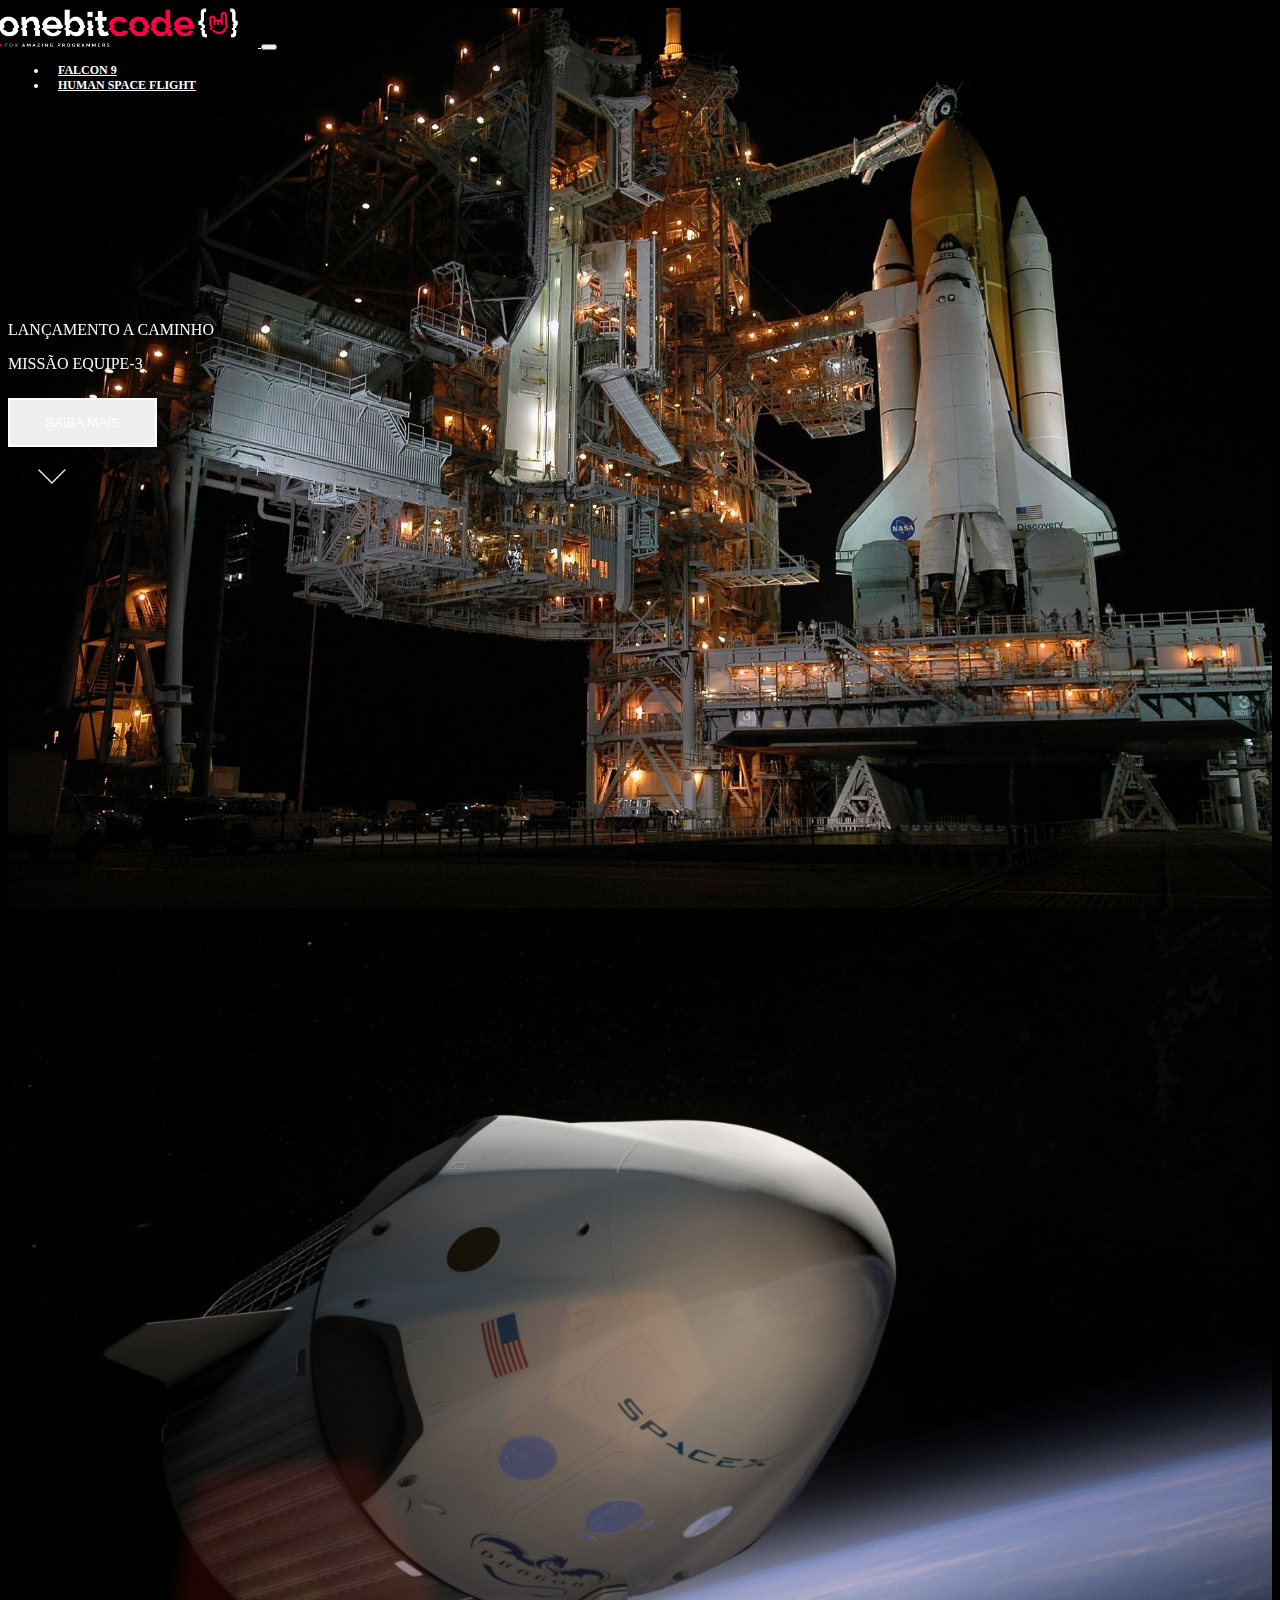
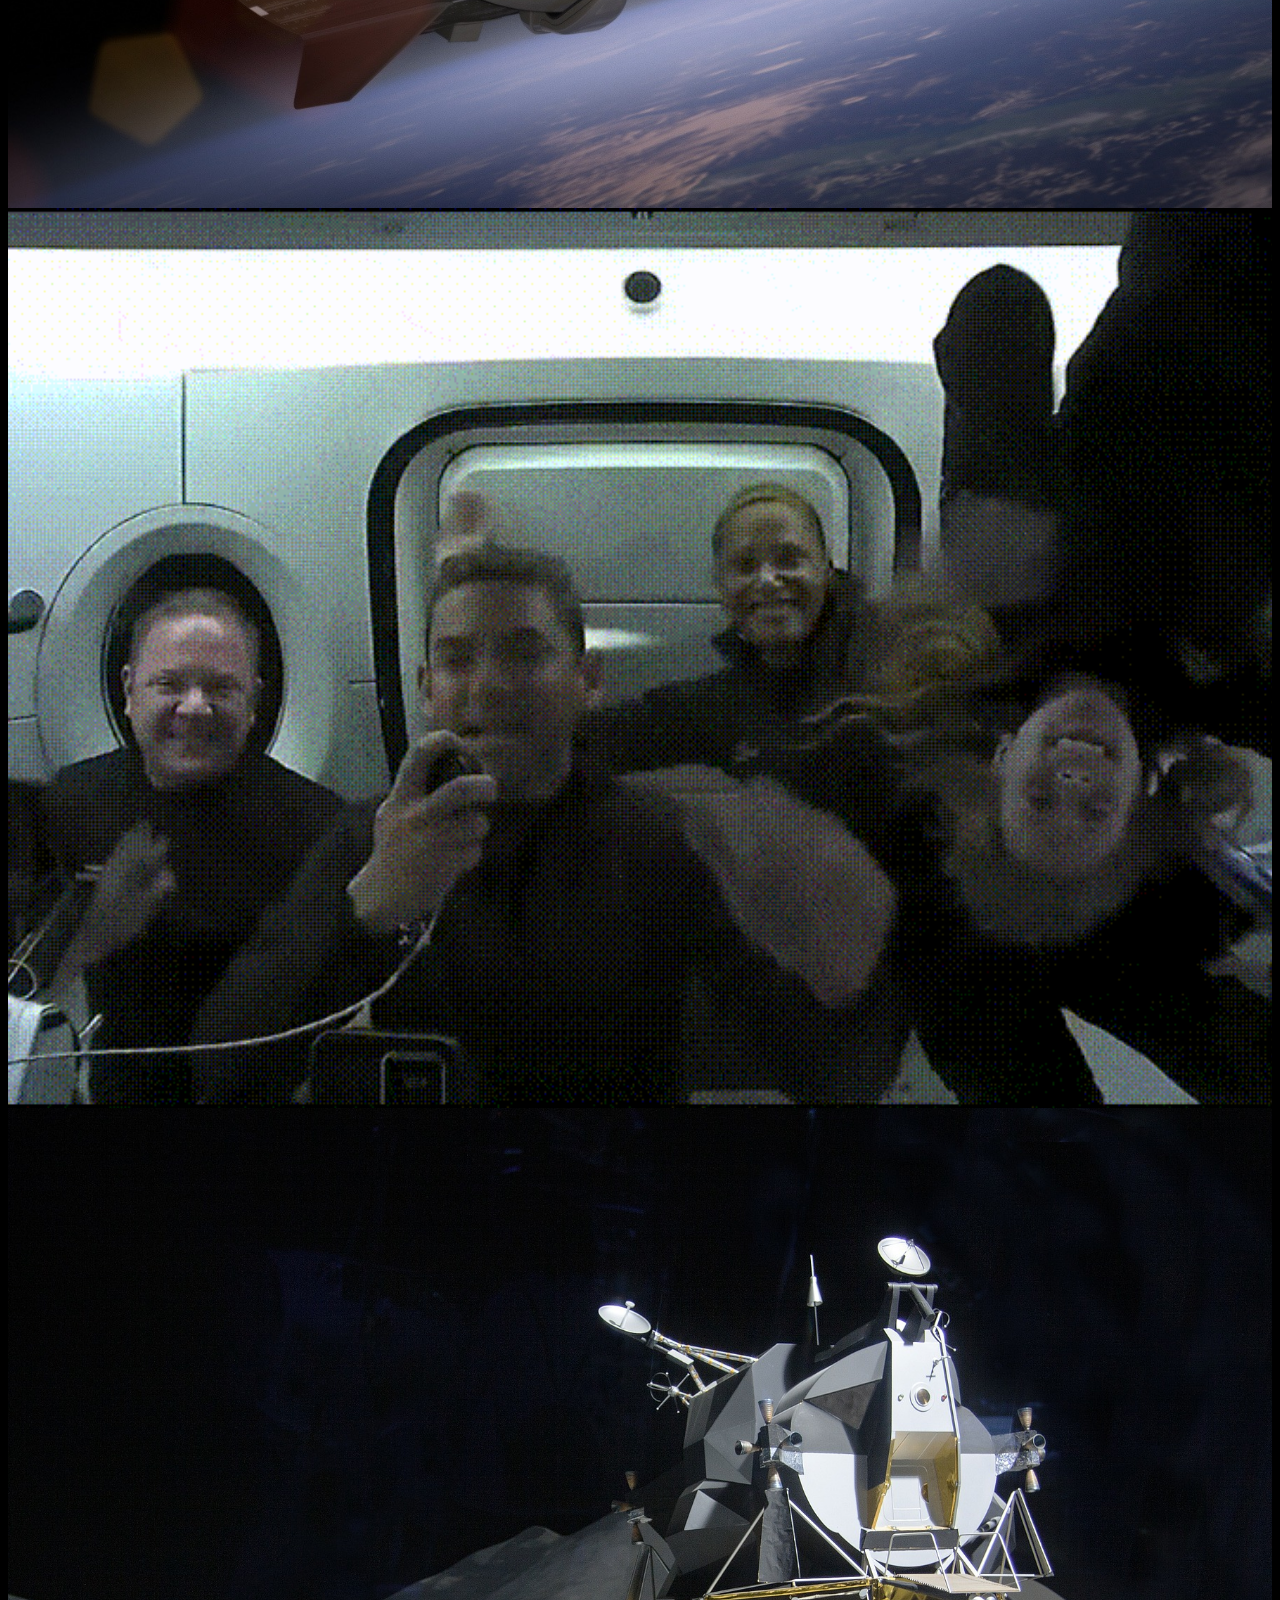
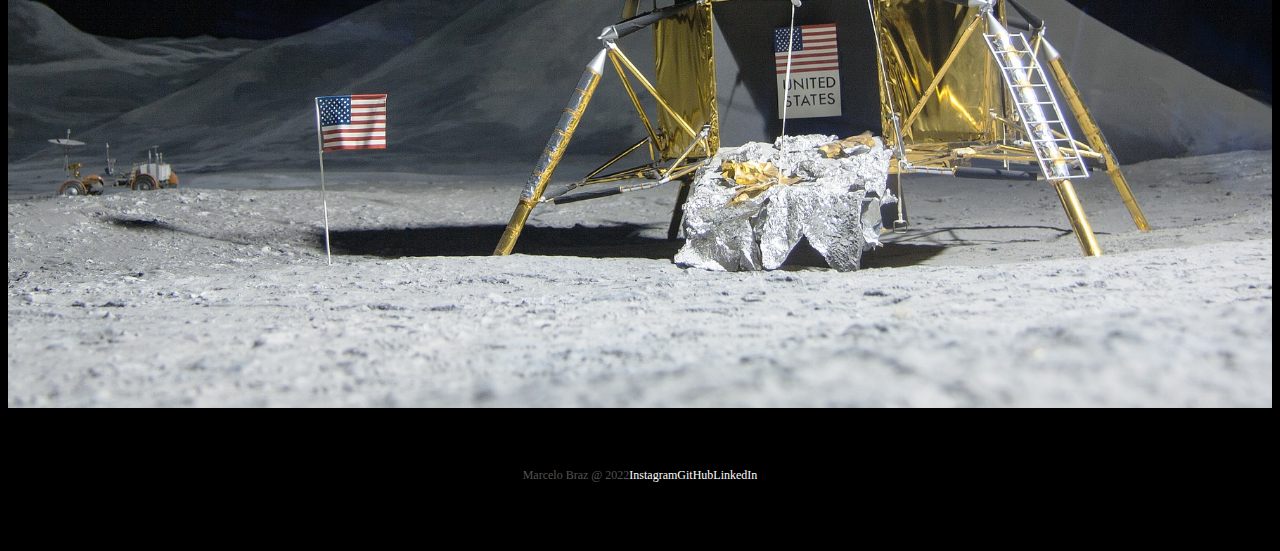
<file: index.html>
<!DOCTYPE html>
<html lang="pt-br">
<head>
    <meta charset="UTF-8">
    <meta http-equiv="X-UA-Compatible" content="IE=edge">
    <meta name="viewport" content="width=device-width, initial-scale=1.0">
    <title>OneBitX - Home</title>

    <!--Favicon-->
    <link rel="shortcut icon" href="./img/favicon.png" type="image/x-icon">

    <!--Link da biblioteca AOS-->
    <link rel="stylesheet" href="https://unpkg.com/aos@next/dist/aos.css" />

    <!--Link do CSS do Bootstrap-->
    <link href="https://cdn.jsdelivr.net/npm/bootstrap@5.1.3/dist/css/bootstrap.min.css" rel="stylesheet" integrity="sha384-1BmE4kWBq78iYhFldvKuhfTAU6auU8tT94WrHftjDbrCEXSU1oBoqyl2QvZ6jIW3" crossorigin="anonymous">

    <!--Link CSS-->
    <link rel="stylesheet" href="css/style.css">

</head>
<body class="bg-danger">

    <!--Criamos um container onde irá conter todo o site-->
    <div class="container-fluid container00 container01">
        <div class="container">

            <!--Aqui criamos o header com a navbar-->
            <header class="header">
                <nav class="navbar navbar-expand-lg navbar-dark bg-transparent pt-4">
                    <div class="container-fluid">
                      <a class="navbar-brand" href="index.html">
                          <img src="./img/logo-obc-2021-darkbg.png" alt="logoOneBitCode" class="logoPc img-fluid">
                      </a>
                      <button class="navbar-toggler" type="button" data-bs-toggle="collapse" data-bs-target="#navbarNav" aria-controls="navbarNav" aria-expanded="false" aria-label="Toggle navigation">
                        <span class="navbar-toggler-icon"></span>
                      </button>
                      <div class="collapse navbar-collapse" id="navbarNav">
                          <ul class="navbar-nav">
                            <li class="nav-item">
                              <a class="nav-link active" aria-current="page" href="falcon9.html" id="navItem">FALCON 9</a>
                            </li>
                            <li class="nav-item">
                              <a class="nav-link active" href="humanFlight.html" id="navItem">HUMAN SPACE FLIGHT</a>
                            </li>
                          </ul>
                    </div>
                </div>
                  </nav>
            </header>

            <!--Primeira seção da home-->
            <div class="container titlePadding" data-aos="fade-up" data-aos-duration="1500">
                <p class="h5" id="launchComing">LANÇAMENTO A CAMINHO</p>
                <p class="h1 mediumTitle">MISSÃO EQUIPE-3</p>
                <button type="button" class="btn btn-outline-light mt-5" id="button">SAIBA MAIS</button>

                <!--Seta no fim da seção-->
                <div class="container text-center">
                    <img src="./img/home/arrowDown.gif" alt="arrowDown" class="arrowDown">
                </div>
            </div>

        </div>
    </div>

    <!--Segunda seção da home-->
    <div class="container-fluid container00 container02">
        <div class="container titlePadding" data-aos="fade-right" data-aos-duration="1500">
            <p class="h5" id="launchComing">MISSÃO CONCLUÍDA</p>
                    <p class="h1 shortTitle">MISSÃO EQUIPE-2 RETORNOU PARA A TERRA</p>
                    <button type="button" class="btn btn-outline-light mt-5" id="button">SAIBA MAIS</button>
        </div>
    </div>

    <!--Terceira seção da home-->
    <div class="container-fluid container00 container03">
        <div class="container titlePadding" data-aos="fade-down" data-aos-duration="1500">
            <p class="h5" id="launchComing">MSSÃO CONCLUÍDA</p>
            <p class="h1 shortTitle">DRAGON RETORNOU PARA A TERRA</p>
            <button type="button" class="btn btn-outline-light mt-5" id="button">SAIBA MAIS</button>
        </div>
    </div>

    <!--Quarta seção da home-->
    <div class="container-fluid container00 container04">
        <div class="container titlePadding" data-aos="fade-down-right" data-aos-duration="1500">
            <p class="h1 mediumTitle">STARSHIP POUSA ASTRONAUTAS DA NASA NA LUA</p>
            <button type="button" class="btn btn-outline-light mt-5" id="button">SAIBA MAIS</button>
        </div>
        
    </div>

    <!--Aqui o footer da home-->
    <footer class="container-fluid footer">
        <span class="me-4 copyOBC">Marcelo Braz @ 2022</span>
        <a href="#" target="blank" class="me-4">Instagram</a>
        <a href="#" target="blank" class="me-4">GitHub</a>
        <a href="#" target="blank">LinkedIn</a>
    </footer>


    <!--Script da biblioteca AOS-->
    <script src="https://unpkg.com/aos@next/dist/aos.js"></script>
    <script>
      AOS.init();
    </script>

    <!--Script do Bootstrap-->
    <script src="https://cdn.jsdelivr.net/npm/bootstrap@5.1.3/dist/js/bootstrap.bundle.min.js" integrity="sha384-ka7Sk0Gln4gmtz2MlQnikT1wXgYsOg+OMhuP+IlRH9sENBO0LRn5q+8nbTov4+1p" crossorigin="anonymous"></script>
</body>
</html>
</file>
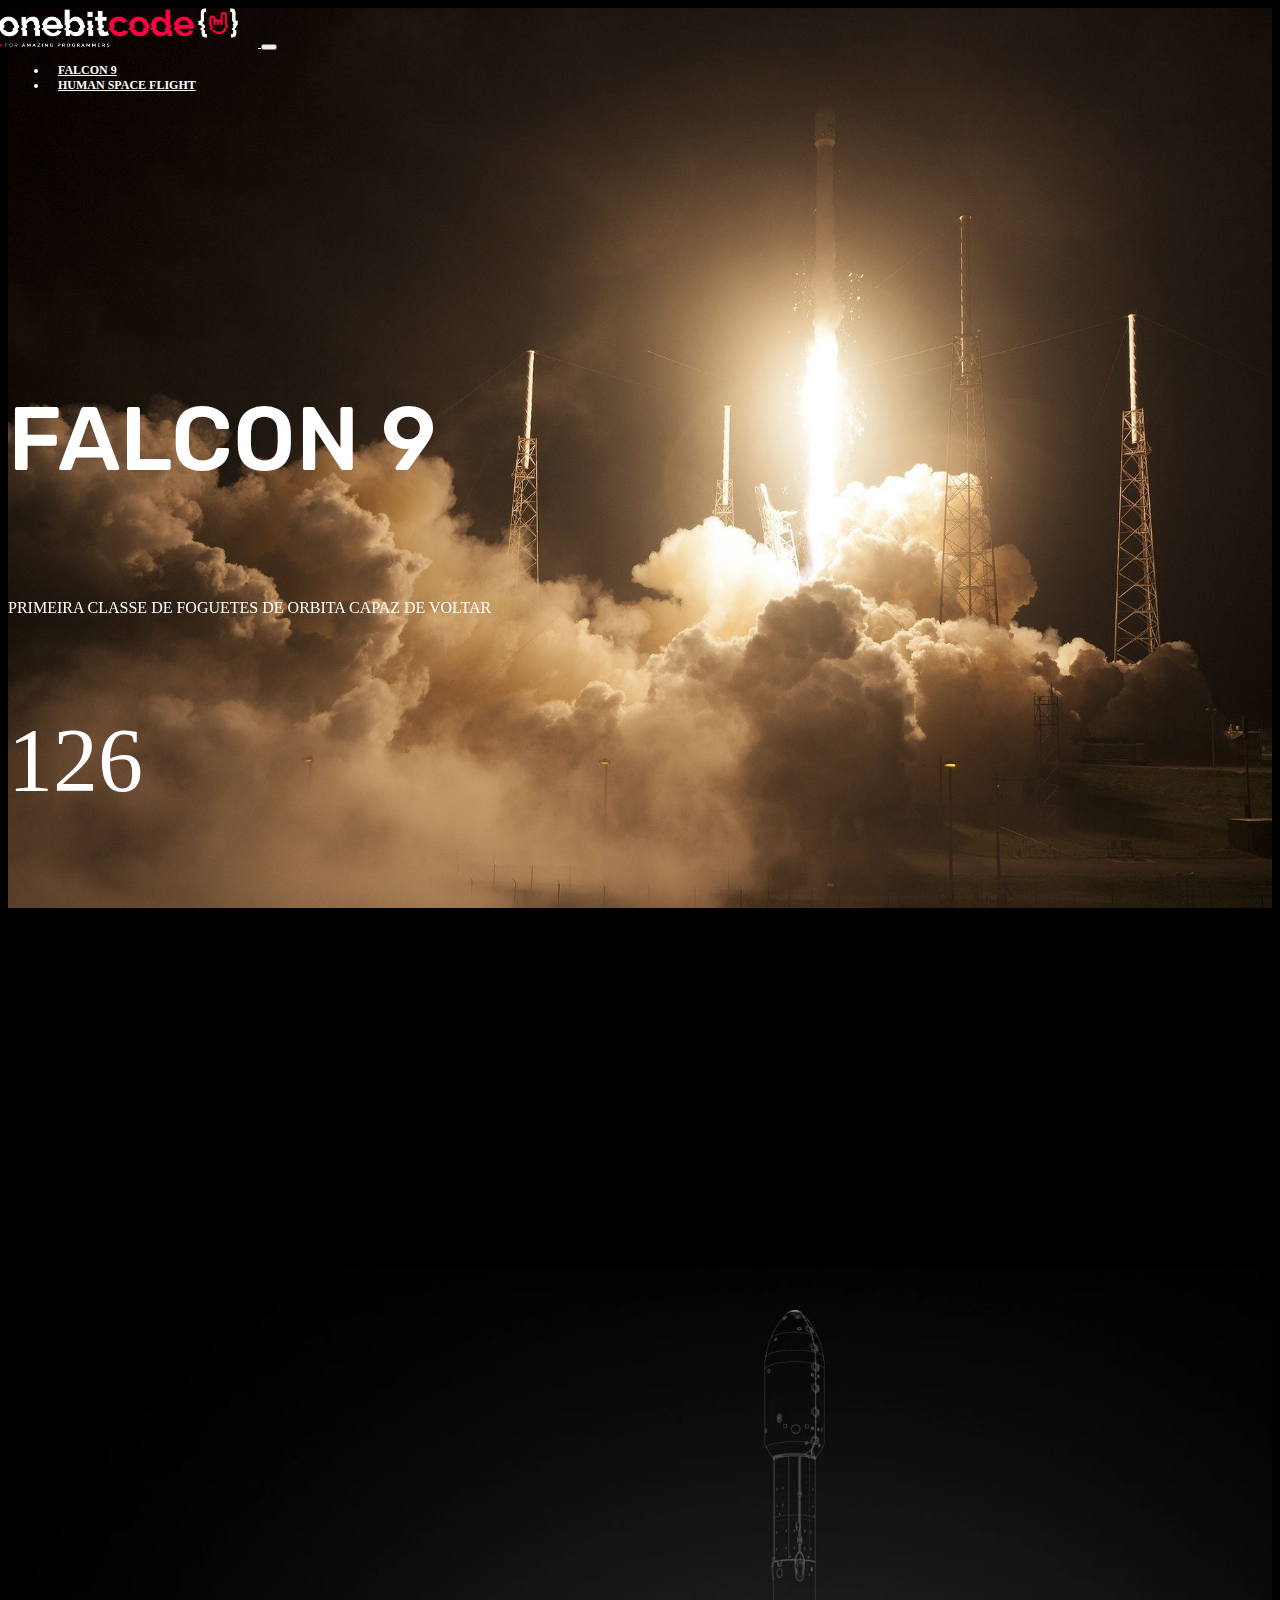
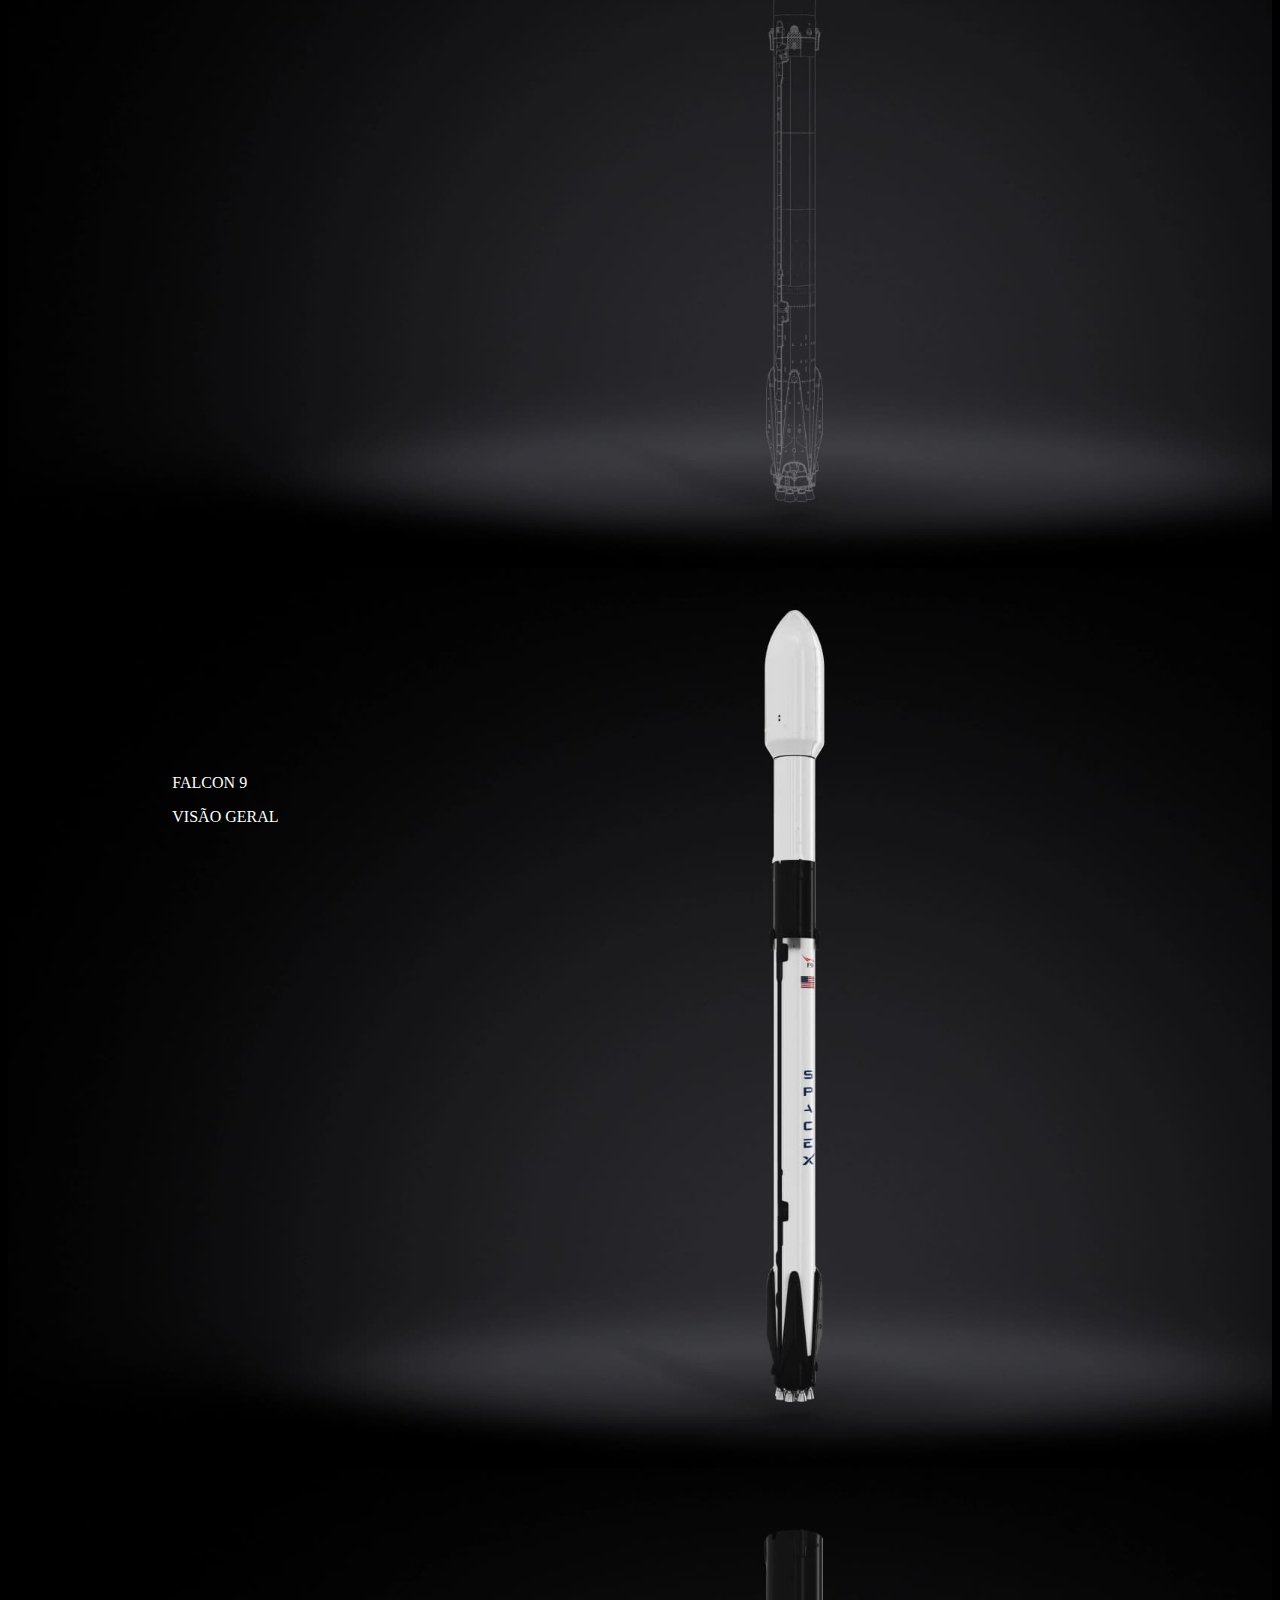
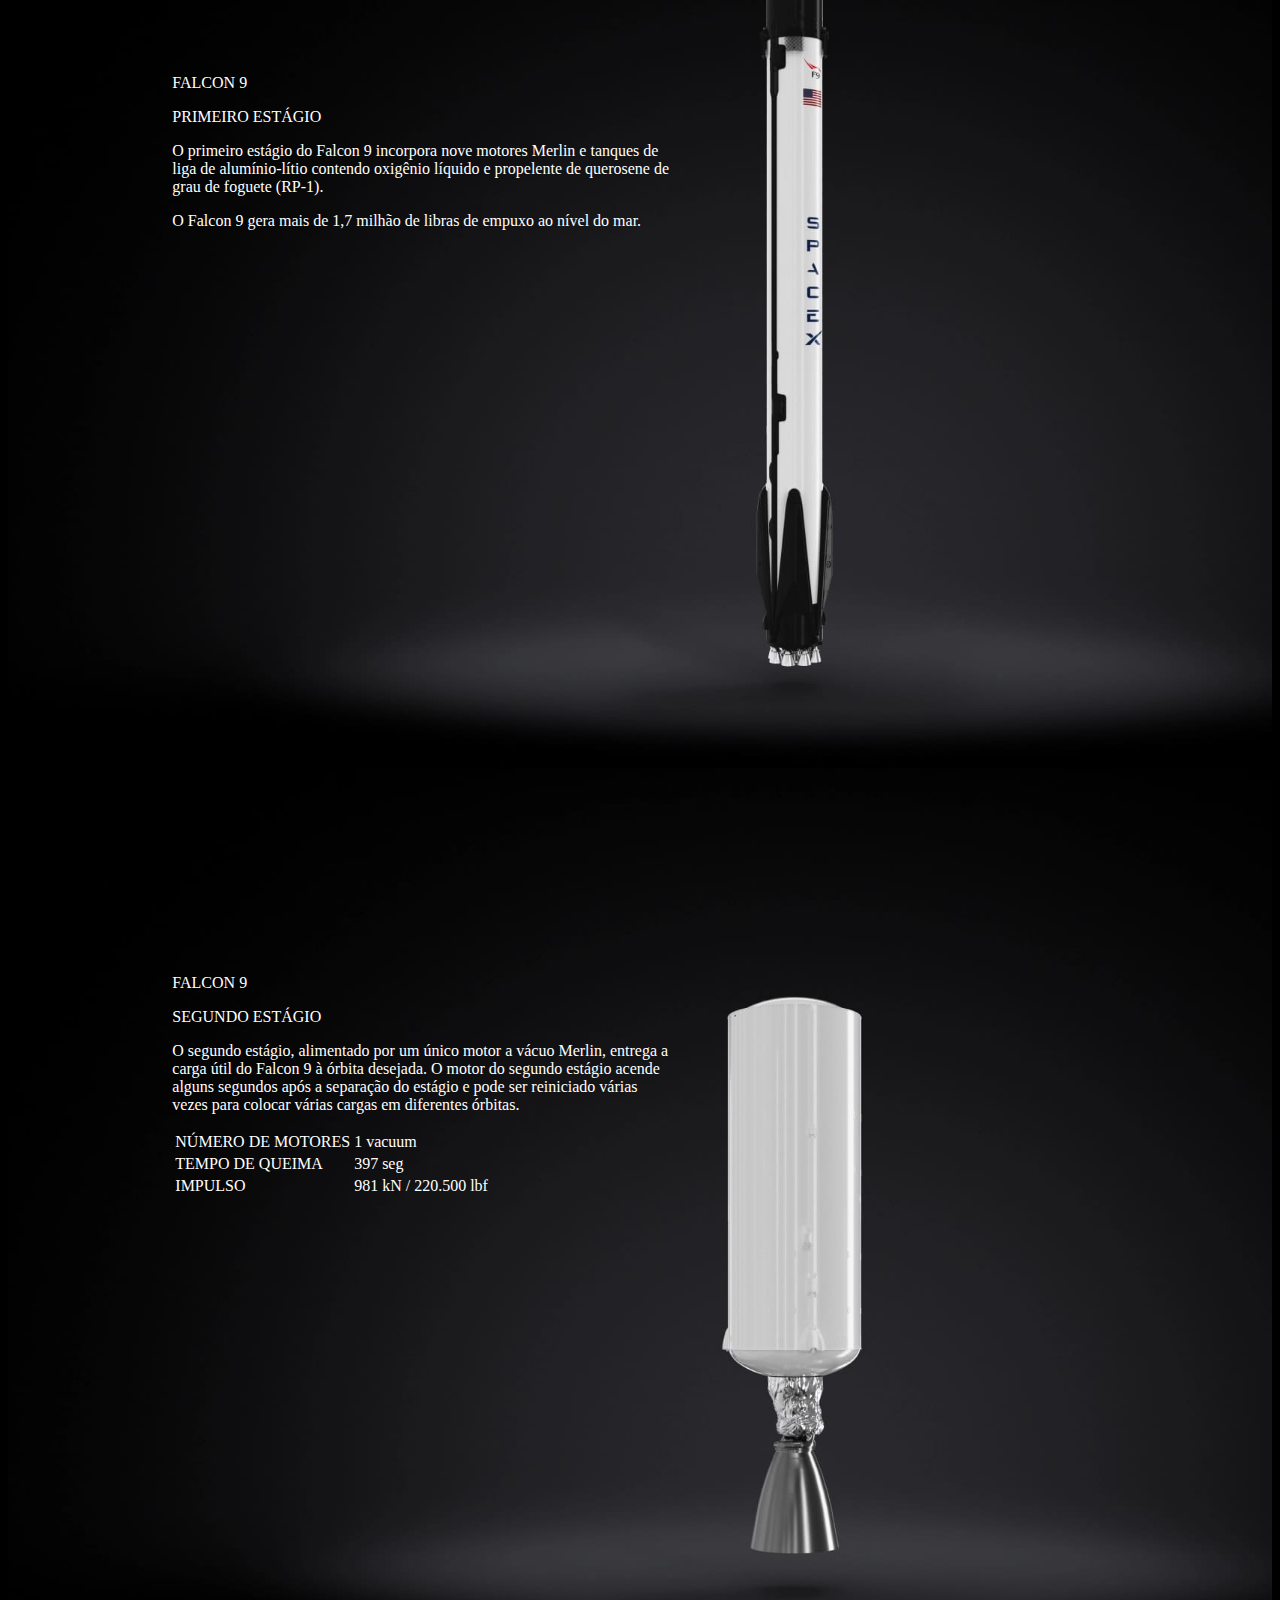
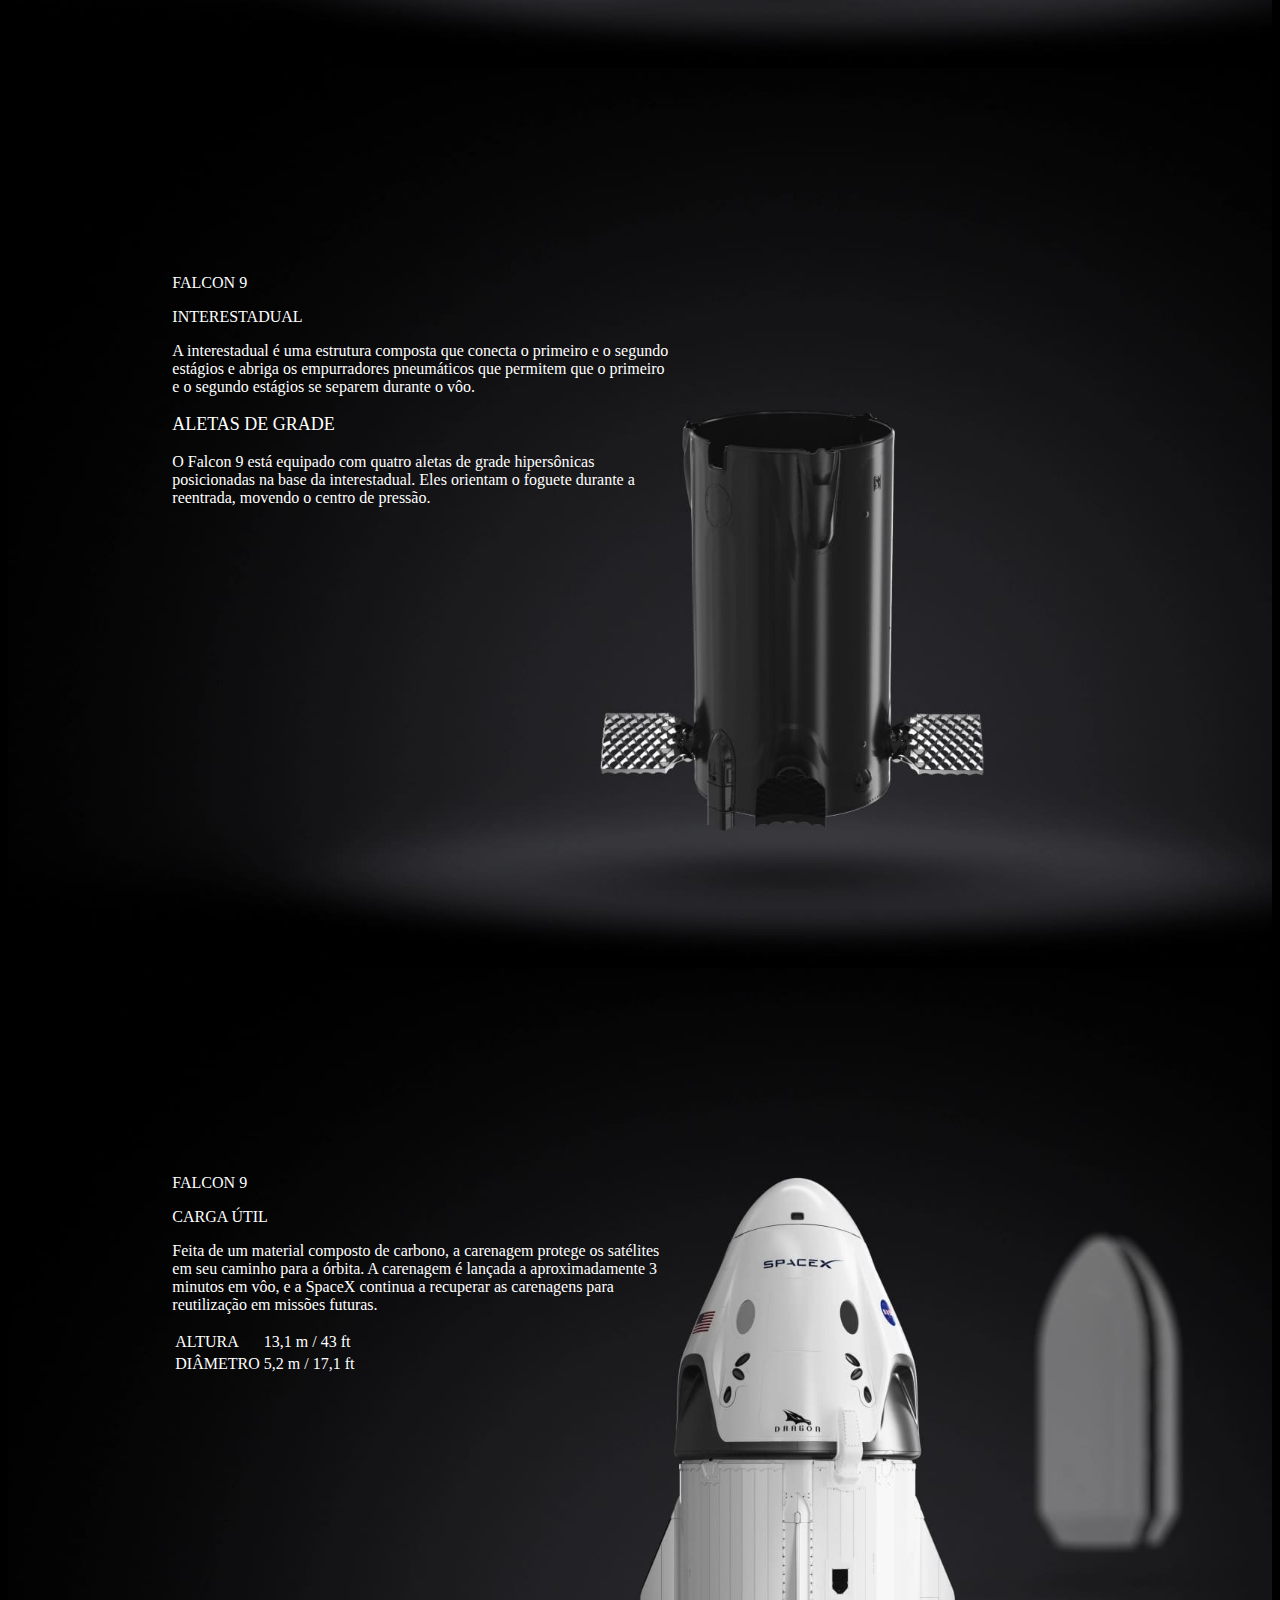
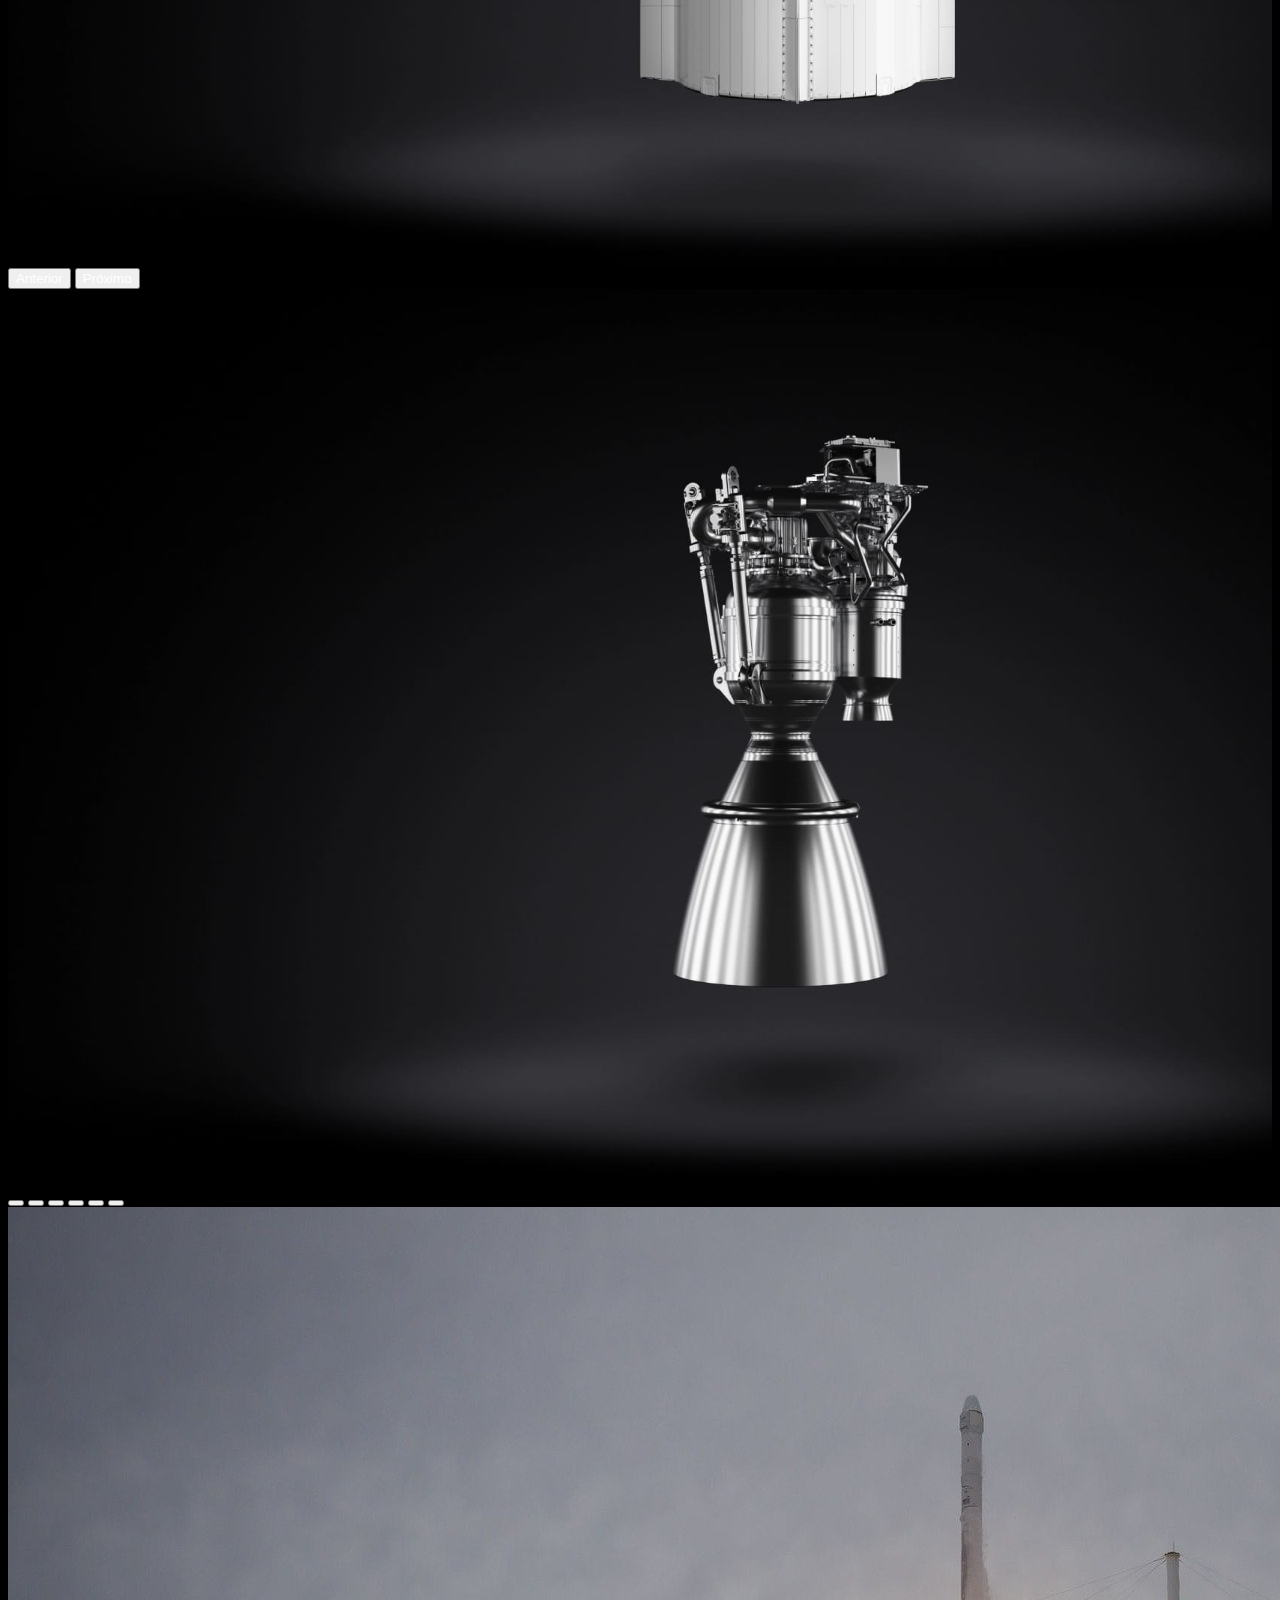
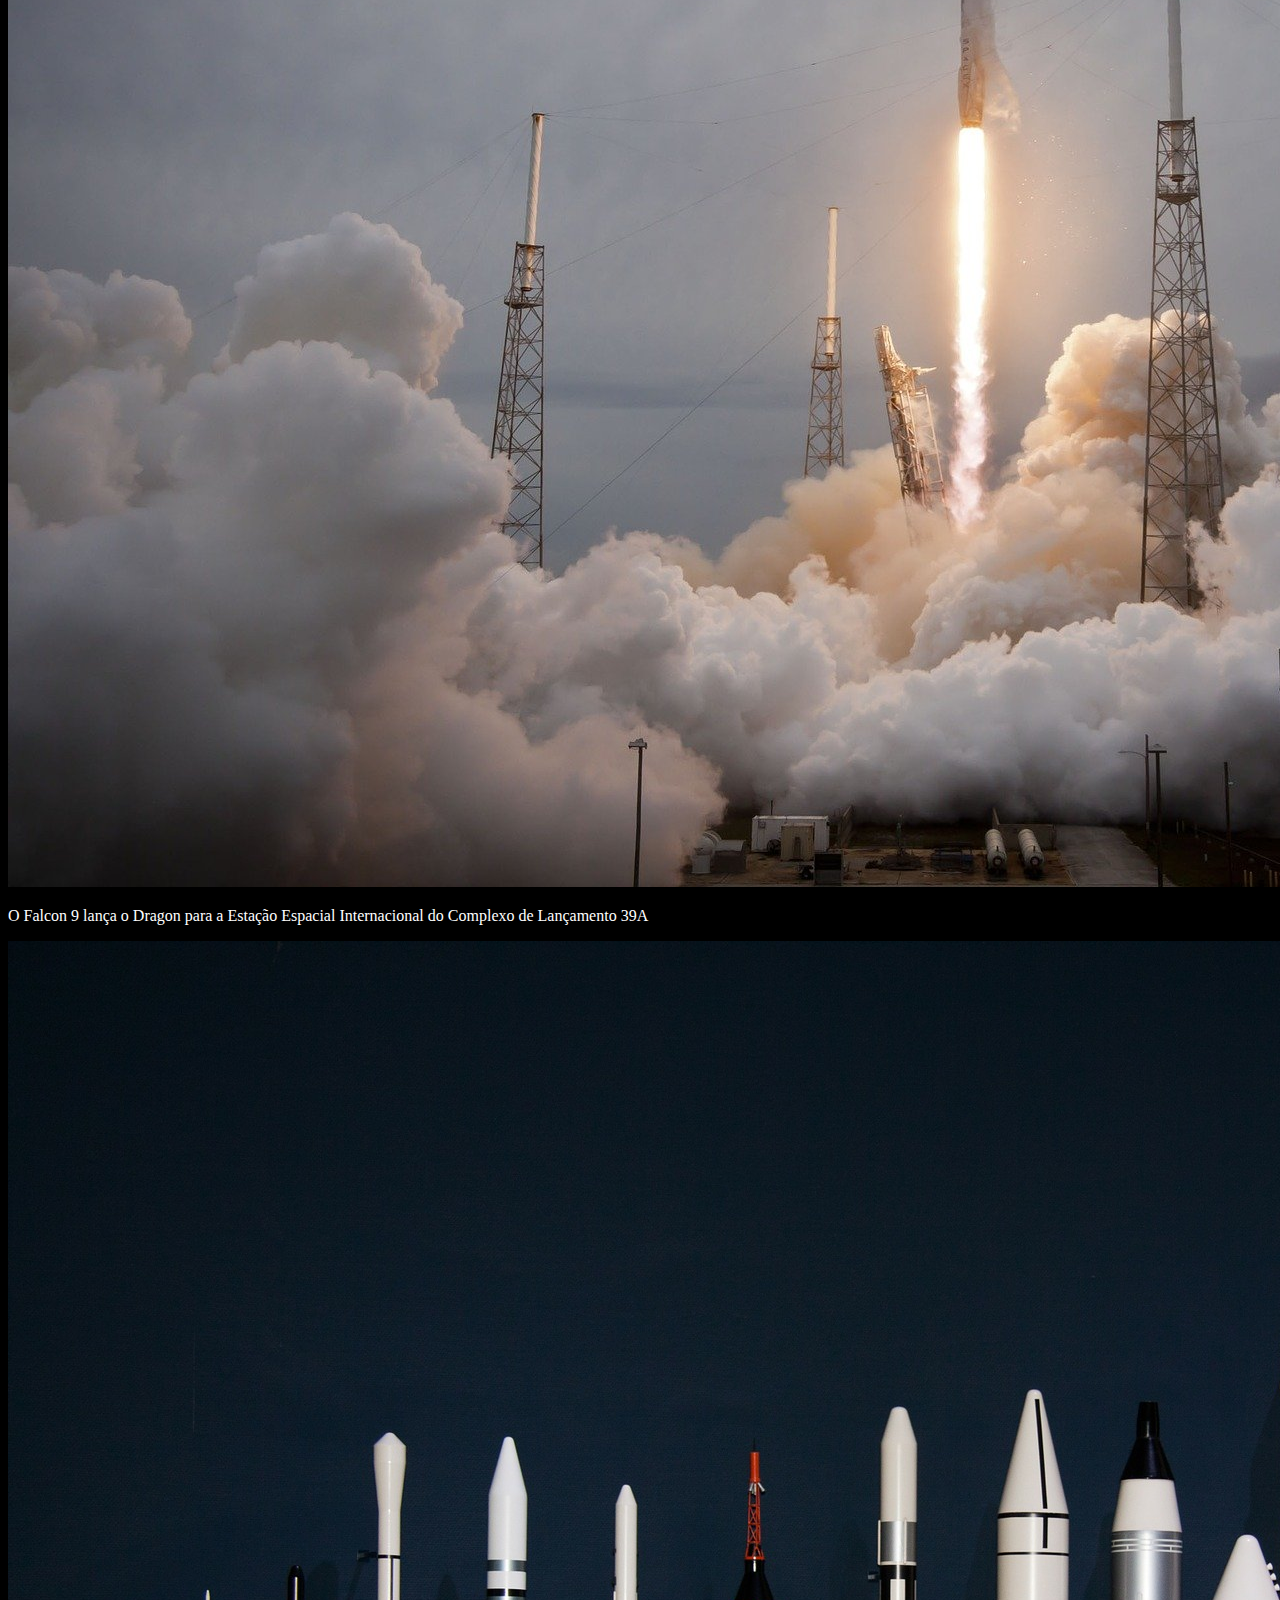
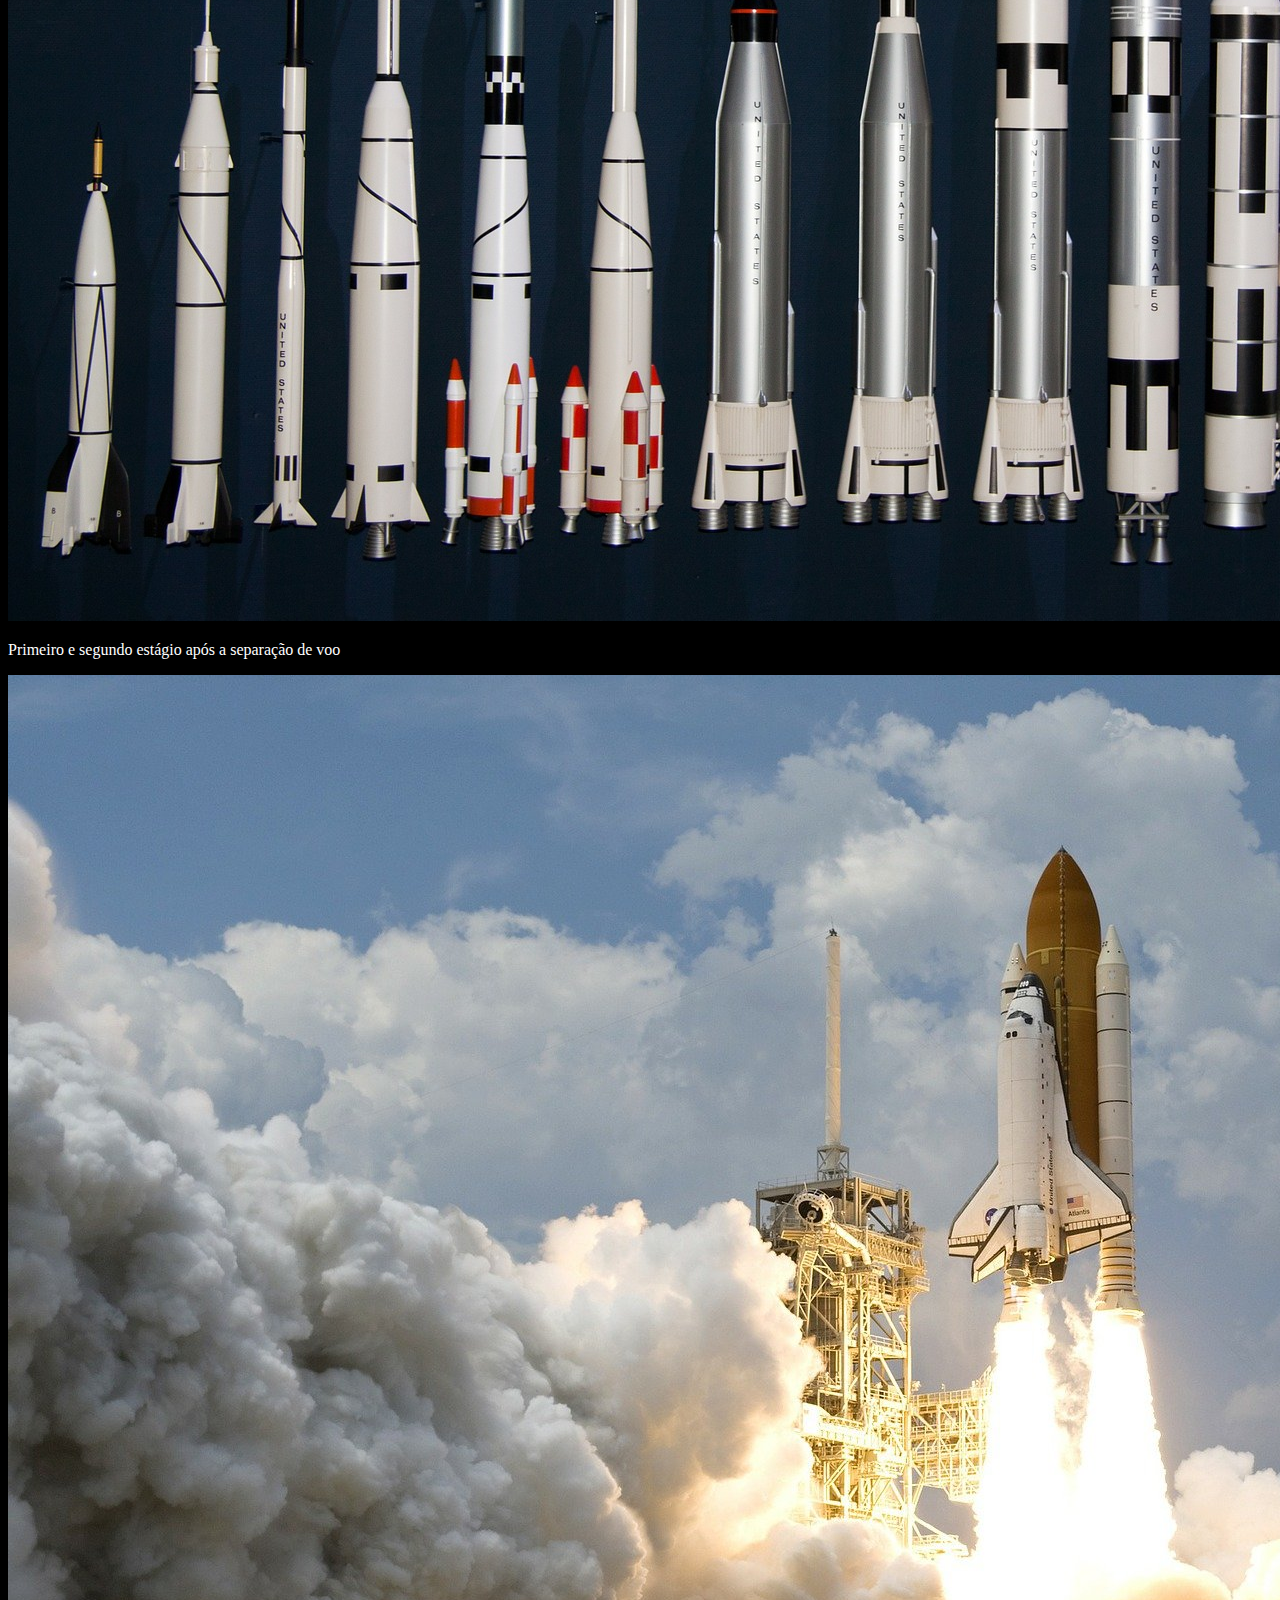
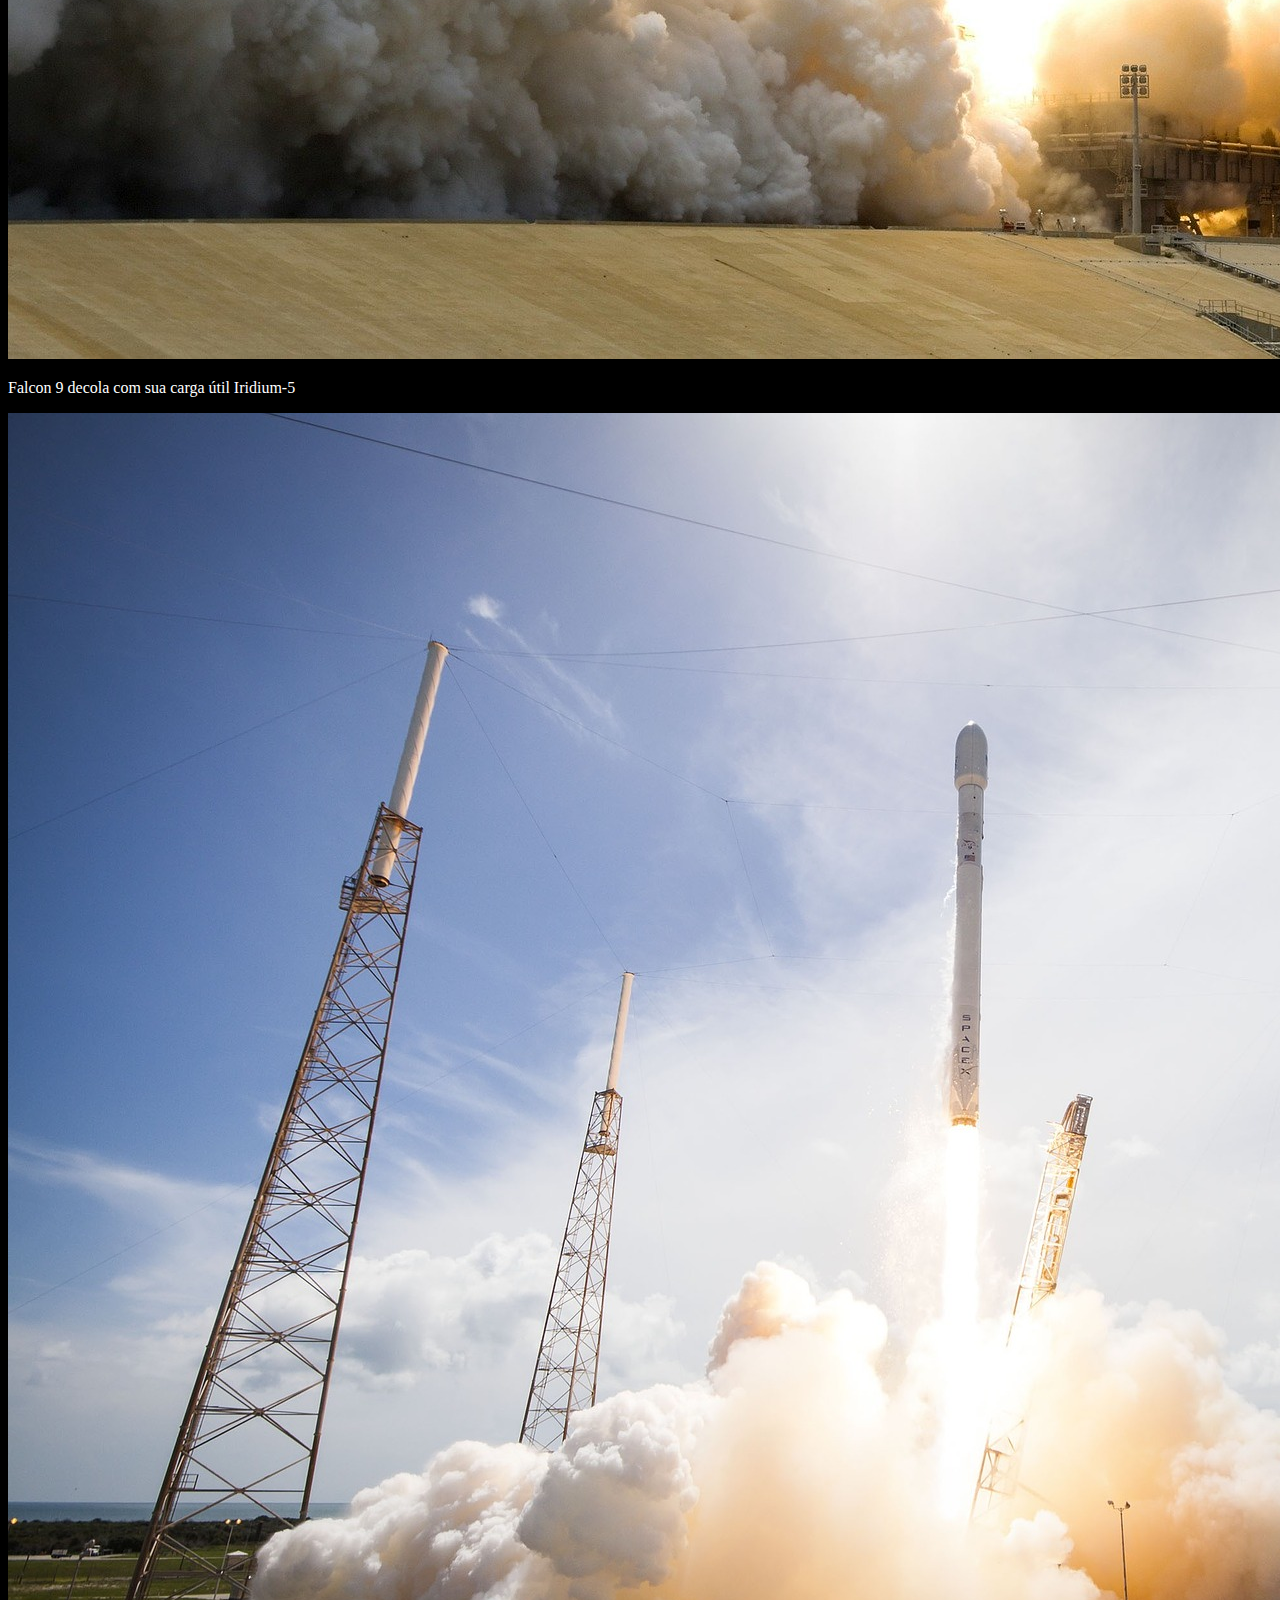
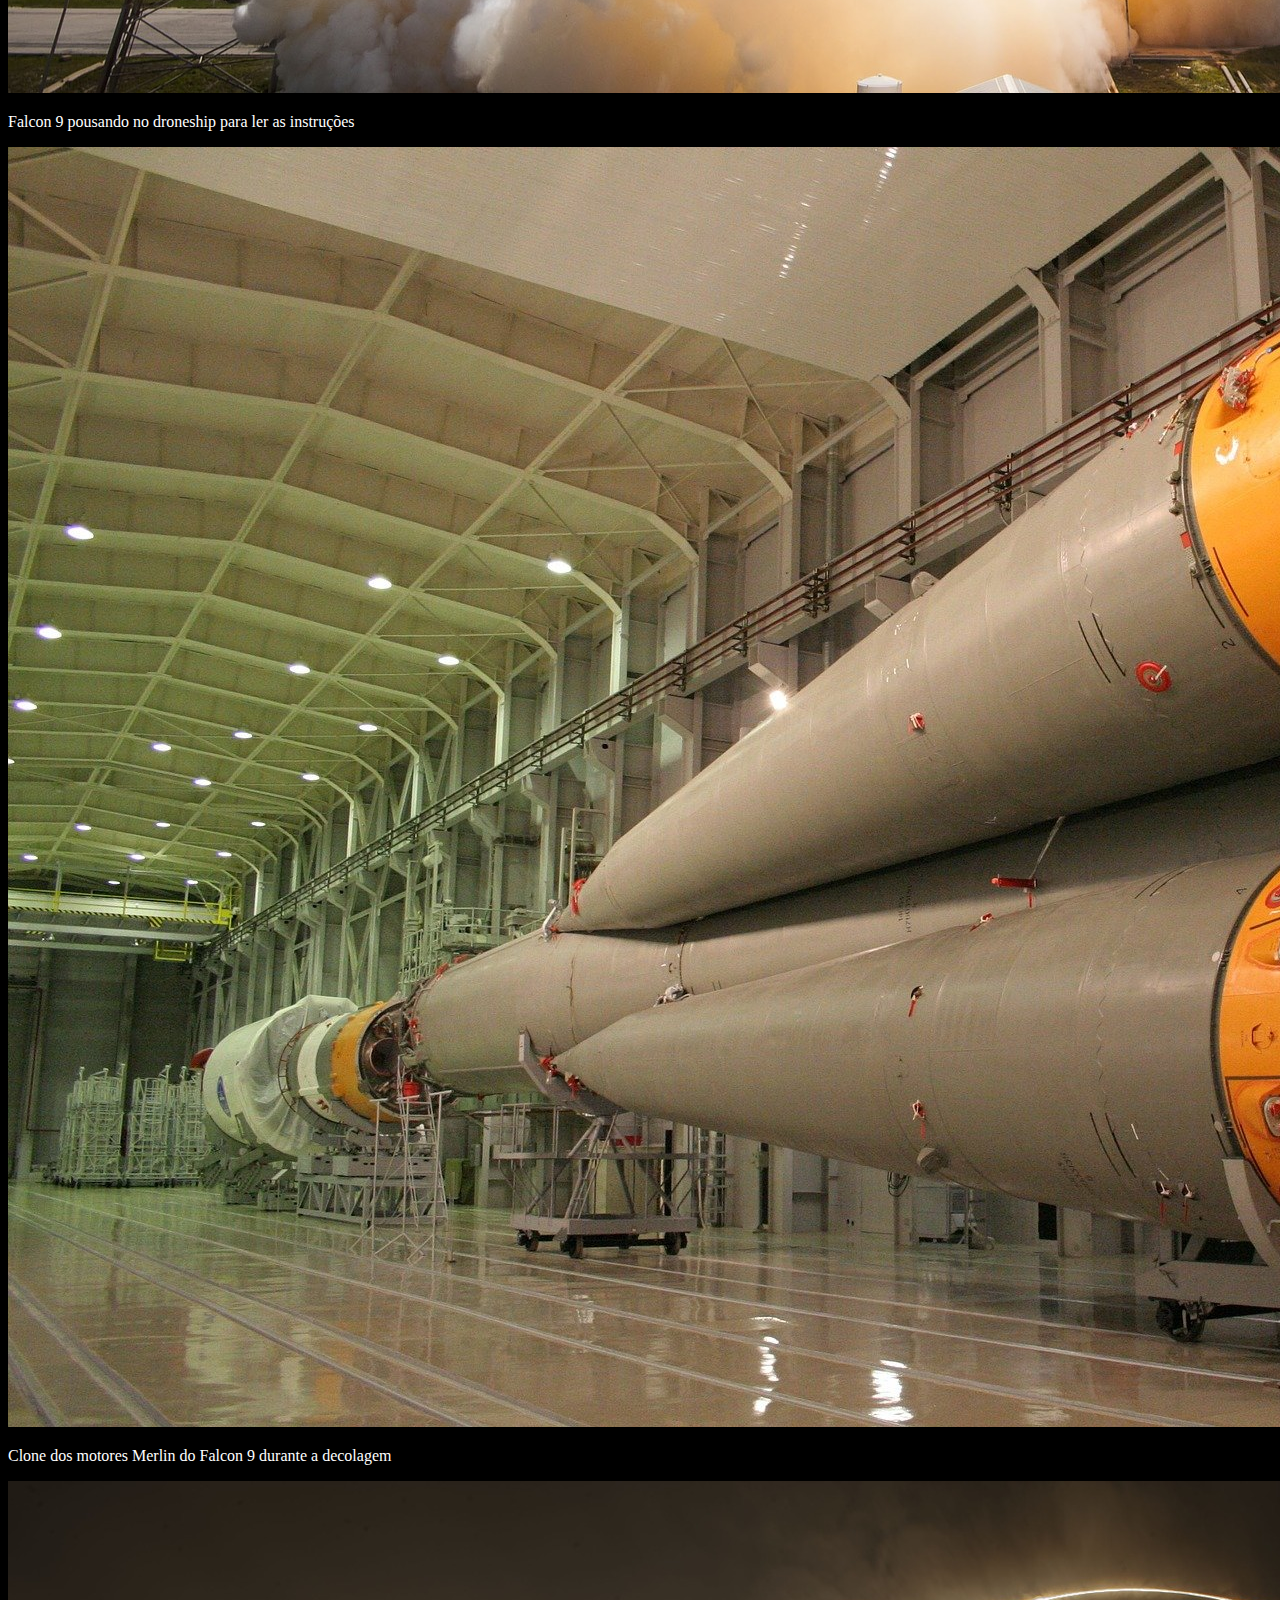
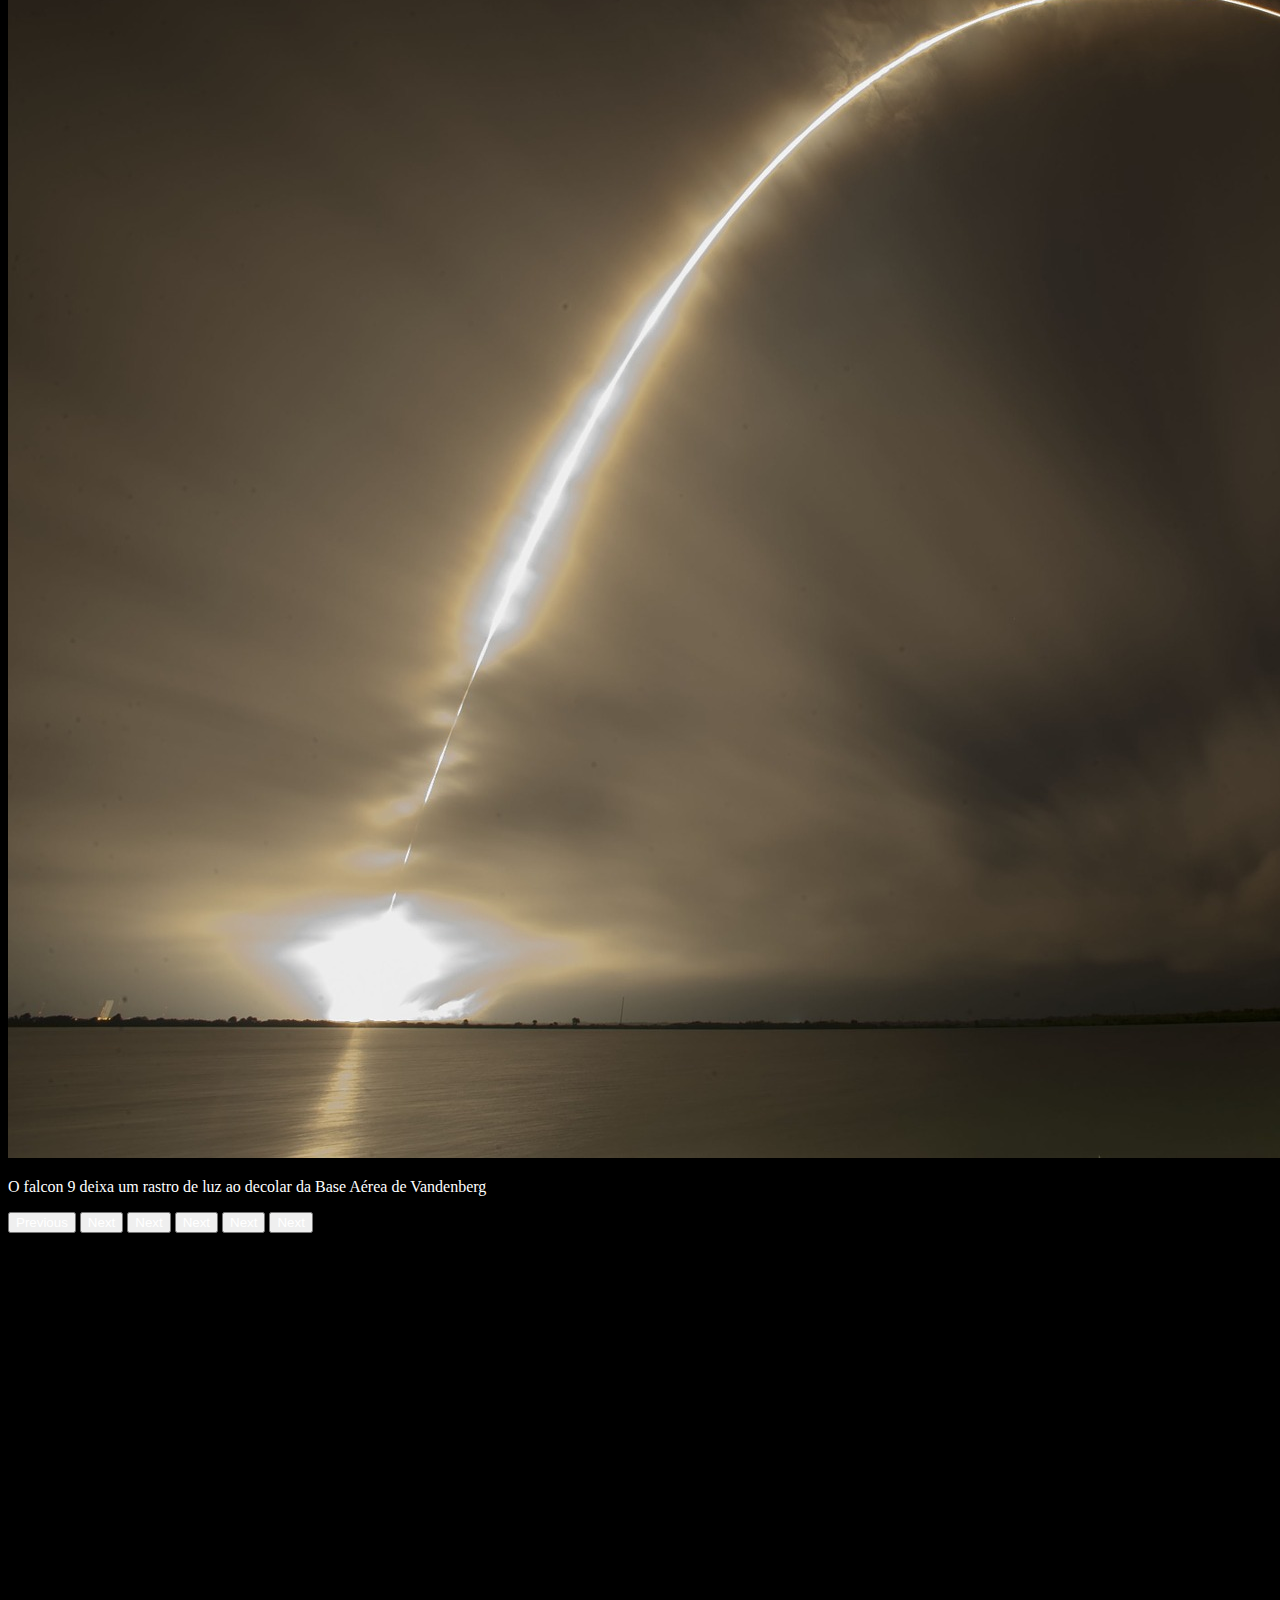
<file: falcon9.html>
<!DOCTYPE html>
<html lang="pt-br">
<head>
    <meta charset="UTF-8">
    <meta http-equiv="X-UA-Compatible" content="IE=edge">
    <meta name="viewport" content="width=device-width, initial-scale=1.0">
    <title>OneBitX - Falcon 9</title>

    <!--Favicon-->
    <link rel="shortcut icon" href="./img/favicon.png" type="image/x-icon">

    <!--Link da biblioteca AOS-->
    <link rel="stylesheet" href="https://unpkg.com/aos@next/dist/aos.css" />

    <!--Link do CSS do Bootstrap-->
    <link href="https://cdn.jsdelivr.net/npm/bootstrap@5.1.3/dist/css/bootstrap.min.css" rel="stylesheet" integrity="sha384-1BmE4kWBq78iYhFldvKuhfTAU6auU8tT94WrHftjDbrCEXSU1oBoqyl2QvZ6jIW3" crossorigin="anonymous">

    <!--Link CSS-->
    <link rel="stylesheet" href="css/style.css">

</head>
<body class="bg-danger">

    <!--Criamos um container onde irá conter todo o site-->
    <div class="container-fluid container00 container05">
        <div class="container">

            <!--Aqui criamos o header com a navbar-->
            <header class="header">
                <nav class="navbar navbar-expand-lg navbar-dark bg-transparent pt-4">
                    <div class="container-fluid">
                      <a class="navbar-brand" href="index.html">
                          <img src="./img/logo-obc-2021-darkbg.png" alt="logoOneBitCode" class="logoPc img-fluid">
                      </a>
                      <button class="navbar-toggler" type="button" data-bs-toggle="collapse" data-bs-target="#navbarNav" aria-controls="navbarNav" aria-expanded="false" aria-label="Toggle navigation">
                        <span class="navbar-toggler-icon"></span>
                      </button>
                      <div class="collapse navbar-collapse" id="navbarNav">
                        <ul class="navbar-nav">
                          <li class="nav-item">
                            <a class="nav-link active" aria-current="page" href="falcon9.html" id="navItem">FALCON 9</a>
                          </li>
                          <li class="nav-item">
                            <a class="nav-link active" href="humanFlight.html" id="navItem">HUMAN SPACE FLIGHT</a>
                          </li>
                        </ul>
                    </div>
                </div>
                  </nav>
            </header>

            <!--Primeira seção do falcon 9-->
          <div class="container text-center titleContent" data-aos="fade-up" data-aos-duration="1500">
            <p class="titleFalcon9 h1">FALCON 9</p>
            <p class="h5 subtitleFalcon">PRIMEIRA CLASSE DE FOGUETES DE ORBITA CAPAZ DE VOLTAR</p>
          </div>
        </div>
    </div>

      <!--Segunda Seção-->
      <div class="container-fluid numbers">
        <div class="row text-center">
          <div class="col-sm col1" >
            <p class="titleNumb h1" data-aos="flip-up" data-aos-duration="1000">126</h1>
            <p class="subTitleNumb" data-aos="flip-up" data-aos-duration="1000">LANÇAMENTOS TOTAIS</p>
          </div>
          <div class="col">
            <p class="titleNumb h1" data-aos="flip-left" data-aos-duration="1000">86</p>
            <p class="subTitleNumb" data-aos="flip-left" data-aos-duration="1000">DESEMBARQUES TOTAIS</p>
          </div>
          <div class="col-sm col3">
            <p class="titleNumb h1" data-aos="flip-right" data-aos-duration="1000">68</p>
            <p class="subTitleNumb" data-aos="flip-right" data-aos-duration="1000">FOGUETES RECUPERADOS</p>
          </div>
        </div>
      </div>

    <!--Terceira seção do falcon9-->
    <div class="container-fluid container00 container06">
        <div class="container containerFalcon9Desc">
            <p class="falcon9Desc" data-aos="fade-right" data-aos-duration="1000">O Falcon 9 é um foguete reutilizável de dois estágios projetado e fabricado pela SpaceX para o transporte confiável e seguro de pessoas e cargas úteis para a órbita da Terra e além. Falcon 9 é o primeiro foguete reutilizável de classe orbital do mundo. A capacidade de reutilização permite que a SpaceX refile as partes mais caras do foguete, o que, por sua vez, reduz o custo do acesso ao espaço.</p>
        </div>
    </div>

    <!--Carrossel-->
    <div id="carouselExampleControls" class="carousel slide" data-bs-ride="carousel">
      <div class="carousel-inner">

        <!--Parte 1 do carrosel-->
        <div class="carousel-item active container00 carrossel01" data-bs-interval="1000000">
          <div class="container" id="overViewPosition">
            <p class="subTitleOverView">FALCON 9</p>
            <P class="h3 titleOverView">VISÃO GERAL</P>

            <table class="table" id="widthTable">
              <tbody>
                <tr data-aos="fade-right" data-aos-duration="1000">
                  <td>ALTURA</td>
                  <td class="text-end"> <span class="corEscuraTxt"> 70m / 229.6 ft</span></td>
                </tr>
                <tr data-aos="fade-right" data-aos-duration="1000">
                  <td>DIAMETRO</td>
                  <td class="text-end"> <span class="corEscuraTxt">3.7m/ 12ft</span></td>
                </tr>
                <tr data-aos="fade-right" data-aos-duration="1000">
                  <td>MASSA</td>
                  <td class="text-end"> <span class="corEscuraTxt">549,054 kg / 1,207,920 lb</span></td>
                </tr>
                <tr data-aos="fade-right" data-aos-duration="1000">
                  <td>CARGA MÁXIMA PARA LEO</td>
                  <td class="text-end"> <span class="corEscuraTxt"> 22,800 kg / 50,265 lb</span></td>
                </tr>
                <tr data-aos="fade-right" data-aos-duration="1000">
                  <td>CARGA MÁXIMA PARA GTO</td>
                  <td class="text-end"> <span class="corEscuraTxt">8,300 kg / 18,300 lb</span></td>
                </tr>
                <tr data-aos="fade-right" data-aos-duration="1000">
                  <td>CARGA MÁXIMA PARA MARTE</td>
                  <td class="text-end"> <span class="corEscuraTxt">4,020 kg / 8,660 lb</span></td>
                </tr>
              </tbody>
            </table>
          </div>

        </div>

        <!--Parte 2 do carrossel-->
        <div class="carousel-item container00 carrossel02" data-bs-interval="1000000">
          <div class="container" id="overViewPosition">
            <p class="subTitleOverView">FALCON 9</p>
            <P class="h3 titleOverView">PRIMEIRO ESTÁGIO</P>
            <p>O primeiro estágio do Falcon 9 incorpora nove motores Merlin e tanques de liga de alumínio-lítio contendo oxigênio líquido e propelente de querosene de grau de foguete (RP-1).
            </p>
            <p>O Falcon 9 gera mais de 1,7 milhão de libras de empuxo ao nível do mar.
            </p>
          </div>
        </div>

        <!--Parte 3 do carrossel-->
        <div class="carousel-item container00 carrossel03" data-bs-interval="1000000" >
          <div class="container" id="overViewPosition">

            <p class="subTitleOverView">FALCON 9</p>
            <p class="h3 titleOverView">SEGUNDO ESTÁGIO</p>
            <p>O segundo estágio, alimentado por um único motor a vácuo Merlin, entrega a carga útil do Falcon 9 à órbita desejada. O motor do segundo estágio acende alguns segundos após a separação do estágio e pode ser reiniciado várias vezes para colocar várias cargas em diferentes órbitas.
            </p>
              <table class="table" id="widthTable">
                <tbody>
                  <tr>
                    <td>NÚMERO DE MOTORES</td>
                    <td class="text-end"> <span class="corEscuraTxt">1 vacuum</span></td>
                  </tr>
                  <tr>
                    <td>TEMPO DE QUEIMA</td>
                    <td class="text-end"> <span class="corEscuraTxt">397 seg</span></td>
                  </tr>
                  <tr>
                    <td>IMPULSO</td>
                    <td class="text-end"> <span class="corEscuraTxt">981 kN / 220.500 lbf</span></td>
                  </tr>
                </tbody>
              </table>
          </div>
        </div>

        <!--Parte 4 do carrossel-->
        <div class="carousel-item container00 carrossel04" data-bs-interval="1000000">
          <div class="container" id="overViewPosition">

            <p class="subTitleOverView">FALCON 9</p>
            <P class="h3 titleOverView">INTERESTADUAL</P>
            <p>A interestadual é uma estrutura composta que conecta o primeiro e o segundo estágios e abriga os empurradores pneumáticos que permitem que o primeiro e o segundo estágios se separem durante o vôo.
            </p>
            <p style="font-size: 18px;">ALETAS DE GRADE</p>
            <p>O Falcon 9 está equipado com quatro aletas de grade hipersônicas posicionadas na base da interestadual. Eles orientam o foguete durante a reentrada, movendo o centro de pressão.
            </p>
          </div>
        </div>

        <!--Última parte do carrossel-->
        <div class="carousel-item container00 carrossel05" data-bs-interval="1000000">
          <div class="container" id="overViewPosition">

            <p class="subTitleOverView">FALCON 9</p>
            <P class="h3 titleOverView">CARGA ÚTIL</P>
            <p>Feita de um material composto de carbono, a carenagem protege os satélites em seu caminho para a órbita. A carenagem é lançada a aproximadamente 3 minutos em vôo, e a SpaceX continua a recuperar as carenagens para reutilização em missões futuras.
            </p>
  
            <table class="table" id="widthTable">
              <tbody>
                <tr>
                  <td>ALTURA</td>
                  <td class="text-end"> <span class="corEscuraTxt">13,1 m / 43 ft</span></td>
                </tr>
                <tr>
                  <td>DIÂMETRO</td>
                  <td class="text-end"> <span class="corEscuraTxt">5,2 m / 17,1 ft</span></td>
                </tr>
              </tbody>
            </table>
          </div>

        </div>

      </div>
      <button class="carousel-control-prev" type="button" data-bs-target="#carouselExampleControls" data-bs-slide="prev">
        <span class="carousel-control-prev-icon" aria-hidden="true"></span>
        <span class="visually-hidden">Anterior</span>
      </button>
      <button class="carousel-control-next" type="button" data-bs-target="#carouselExampleControls" data-bs-slide="next">
        <span class="carousel-control-next-icon" aria-hidden="true"></span>
        <span class="visually-hidden">Próximo</span>
      </button>
    </div>

    <!--Quinta sessão-->
    <div class="container-fluid container00 container07">

      <div class="container" id="overViewPosition" data-aos="fade-right" data-aos-duration="1000">
  
        <p class="subTitleOverView">FALCON 9</p>
        <P class="h3 titleOverView">MERLIN</P>
        <p>Merlin é uma família de motores de foguete desenvolvidos pela SpaceX para uso em seus veículos de lançamento Falcon 1, Falcon 9 e Falcon Heavy. Os motores Merlin usam querosene de grau de foguete (RP-1) e oxigênio líquido como propelentes de foguete em um ciclo de energia de gerador a gás. O motor Merlin foi originalmente projetado para recuperação e reutilização.
        </p>
  
        <table class="table" id="widthTable">
          <tbody>
            <tr>
              <td>PROPULSOR</td>
              <td class="text-end"> <span class="corEscuraTxt">LOX / RP-1</span></td>
            </tr>
            <tr>
              <td>IMPULSO</td>
              <td class="text-end"> <span class="corEscuraTxt">845 kN / 190.000 lbf</span></td>
            </tr>
          </tbody>
        </table>
      </div>
    </div>

    <!--Carrossel 2-->
    <div id="carouselExampleCaptions" class="carousel slide" data-bs-ride="true">
      <div class="carousel-indicators">
        <button type="button" data-bs-target="#carouselExampleCaptions" data-bs-slide-to="0" class="active" aria-current="true" aria-label="Slide 1"></button>
        <button type="button" data-bs-target="#carouselExampleCaptions" data-bs-slide-to="1" aria-label="Slide 2"></button>
        <button type="button" data-bs-target="#carouselExampleCaptions" data-bs-slide-to="2" aria-label="Slide 3"></button>
        <button type="button" data-bs-target="#carouselExampleCaptions" data-bs-slide-to="3" aria-label="Slide 4"></button>
        <button type="button" data-bs-target="#carouselExampleCaptions" data-bs-slide-to="4" aria-label="Slide 5"></button>
        <button type="button" data-bs-target="#carouselExampleCaptions" data-bs-slide-to="5" aria-label="Slide 6"></button>
      </div>
      <div class="carousel-inner">
        <div class="carousel-item active">
          <img src="./img/falcon9/09.jpg" class="d-block w-100" alt="...">
          <div class="carousel-caption d-m-block">
            <p class="carousselText">O Falcon 9 lança o Dragon para a Estação Espacial Internacional do Complexo de Lançamento 39A</p>
          </div>
        </div>
        <div class="carousel-item">
          <img src="./img/falcon9/10.jpg" class="d-block w-100" alt="...">
          <div class="carousel-caption d-m-block">
            <p class="carousselText">Primeiro e segundo estágio após a separação de voo</p>
          </div>
        </div>
        <div class="carousel-item">
          <img src="./img/falcon9/11.jpg"  class="d-block w-100" alt="...">
          <div class="carousel-caption d-m-block">
            <p class="carousselText">Falcon 9 decola com sua carga útil Iridium-5</p>
          </div>
        </div>
        <div class="carousel-item">
          <img src="./img/falcon9/12.jpg"  class="d-block w-100" alt="...">
          <div class="carousel-caption d-m-block">
            <p class="carousselText">Falcon 9 pousando no droneship para ler as instruções
            </p>
          </div>
        </div>
        <div class="carousel-item">
          <img src="./img/falcon9/13.jpg"  class="d-block w-100" alt="...">
          <div class="carousel-caption d-m-block">
            <p class="carousselText">Clone dos motores Merlin do Falcon 9 durante a decolagem
            </p>
          </div>
        </div>
        <div class="carousel-item">
          <img src="./img/falcon9/14.jpg"  class="d-block w-100" alt="...">
          <div class="carousel-caption d-m-block">
            <p class="carousselText">O falcon 9 deixa um rastro de luz ao decolar da Base Aérea de Vandenberg
            </p>
          </div>
        </div>
      </div>
      <button class="carousel-control-prev" type="button" data-bs-target="#carouselExampleCaptions" data-bs-slide="prev">
        <span class="carousel-control-prev-icon" aria-hidden="true"></span>
        <span class="visually-hidden">Previous</span>
      </button>
      <button class="carousel-control-next" type="button" data-bs-target="#carouselExampleCaptions" data-bs-slide="next">
        <span class="carousel-control-next-icon" aria-hidden="true"></span>
        <span class="visually-hidden">Next</span>
      </button>
      <button class="carousel-control-next" type="button" data-bs-target="#carouselExampleCaptions" data-bs-slide="next">
        <span class="carousel-control-next-icon" aria-hidden="true"></span>
        <span class="visually-hidden">Next</span>
      </button>
      <button class="carousel-control-next" type="button" data-bs-target="#carouselExampleCaptions" data-bs-slide="next">
        <span class="carousel-control-next-icon" aria-hidden="true"></span>
        <span class="visually-hidden">Next</span>
      </button>
      <button class="carousel-control-next" type="button" data-bs-target="#carouselExampleCaptions" data-bs-slide="next">
        <span class="carousel-control-next-icon" aria-hidden="true"></span>
        <span class="visually-hidden">Next</span>
      </button>
      <button class="carousel-control-next" type="button" data-bs-target="#carouselExampleCaptions" data-bs-slide="next">
        <span class="carousel-control-next-icon" aria-hidden="true"></span>
        <span class="visually-hidden">Next</span>
      </button>
    </div>

    <!--Sétima sessão-->
    <div class="container-fluid text-center downloadDesc">
      <p data-aos="fade-right" data-aos-duration="1000"><span>Para mais informações entre em contato</span> <a href="#" target="blank" class="emailObc">TESTE</a></p>
      <button type="button" class="btn btn-outline-light p-3" data-aos="flip-left" data-aos-duration="1000">GUIA DO USUÁRIO</button>
      <button type="button" class="btn btn-outline-light p-3" data-aos="flip-up" data-aos-duration="1000">CAPACIDADES E SERVIÇOS</button>
    </div>

    <!--Aqui o footer-->
    <footer class="container-fluid footer">
        <span class="me-4 copyOBC">Marcelo Braz @ 2022</span>
        <a href="#" target="blank" class="me-4">Instagram</a>
        <a href="#" target="blank" class="me-4">GitHub</a>
        <a href="#" target="blank">LinkedIn</a>
    </footer>


    <!--Script da biblioteca AOS-->
    <script src="https://unpkg.com/aos@next/dist/aos.js"></script>
    <script>
      AOS.init();
    </script>

    <!--Script do Bootstrap-->
    <script src="https://cdn.jsdelivr.net/npm/bootstrap@5.1.3/dist/js/bootstrap.bundle.min.js" integrity="sha384-ka7Sk0Gln4gmtz2MlQnikT1wXgYsOg+OMhuP+IlRH9sENBO0LRn5q+8nbTov4+1p" crossorigin="anonymous"></script>
</body>
</html>
</file>
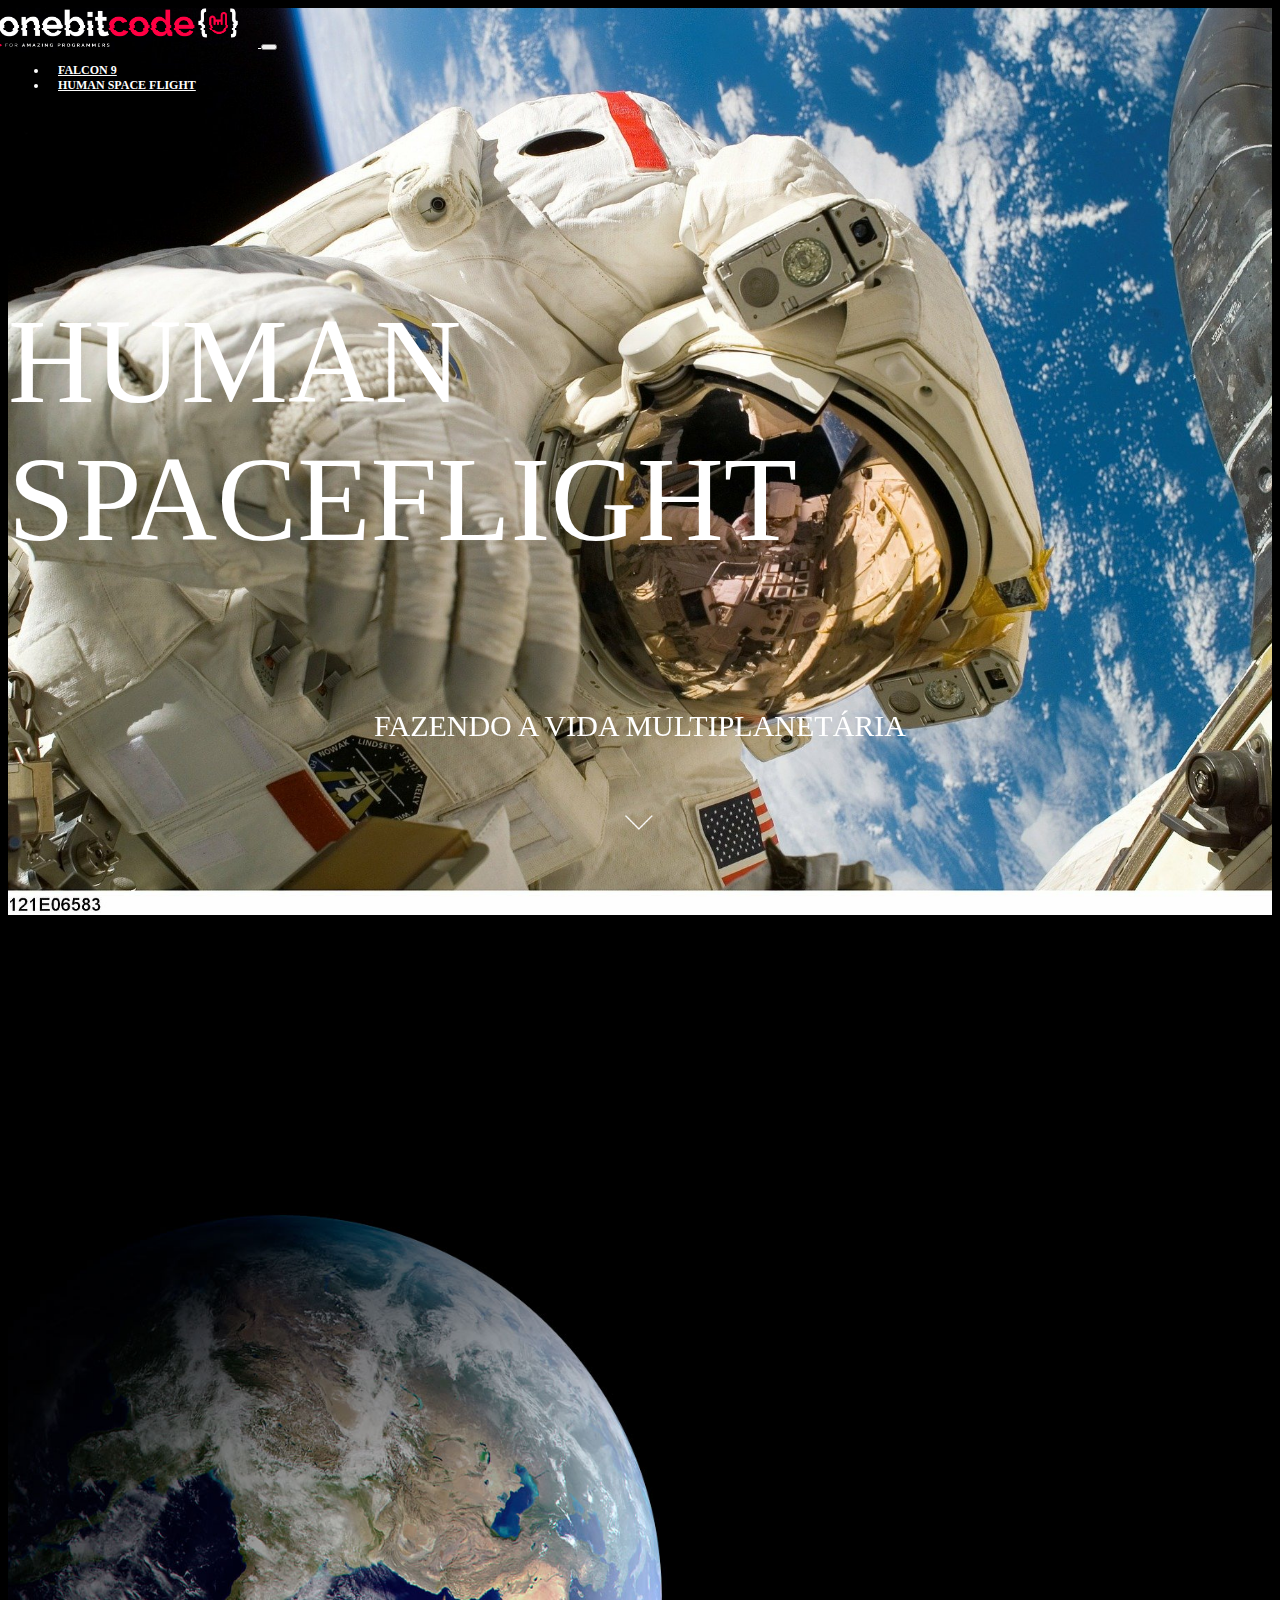
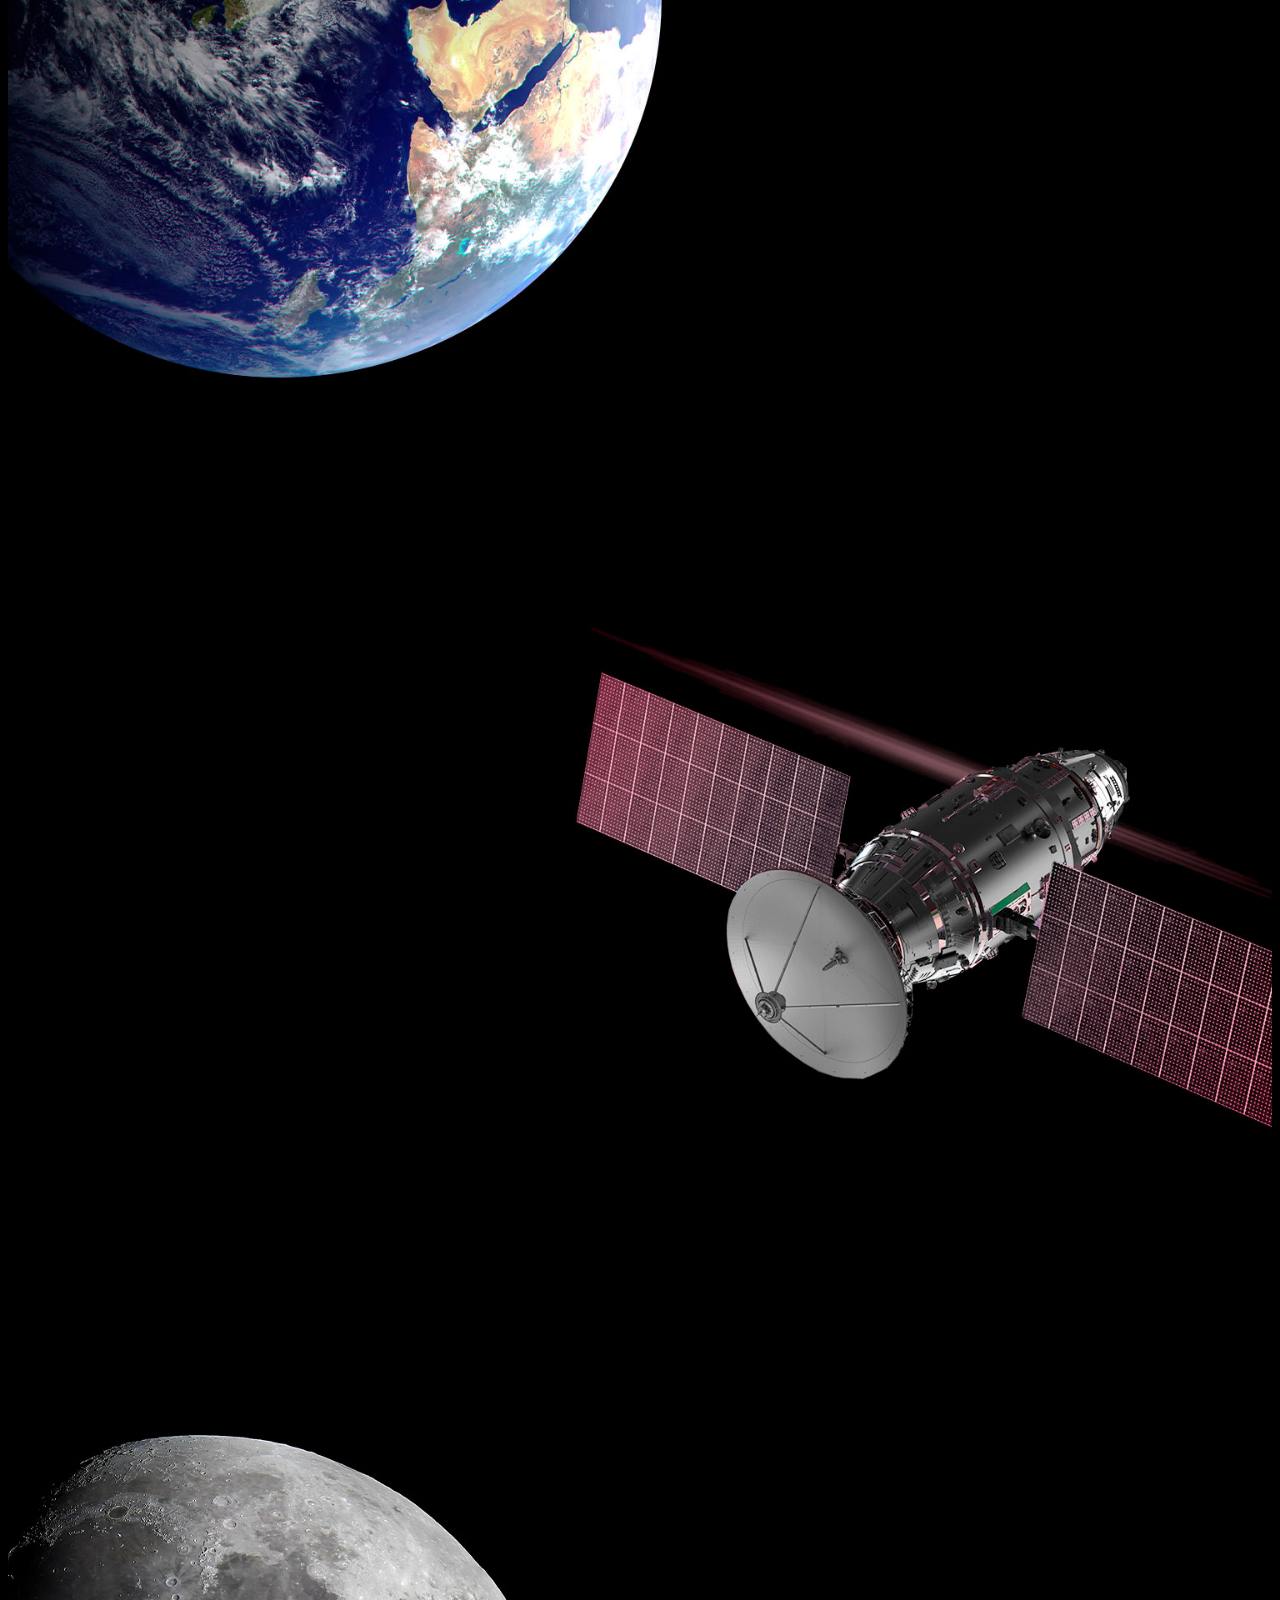
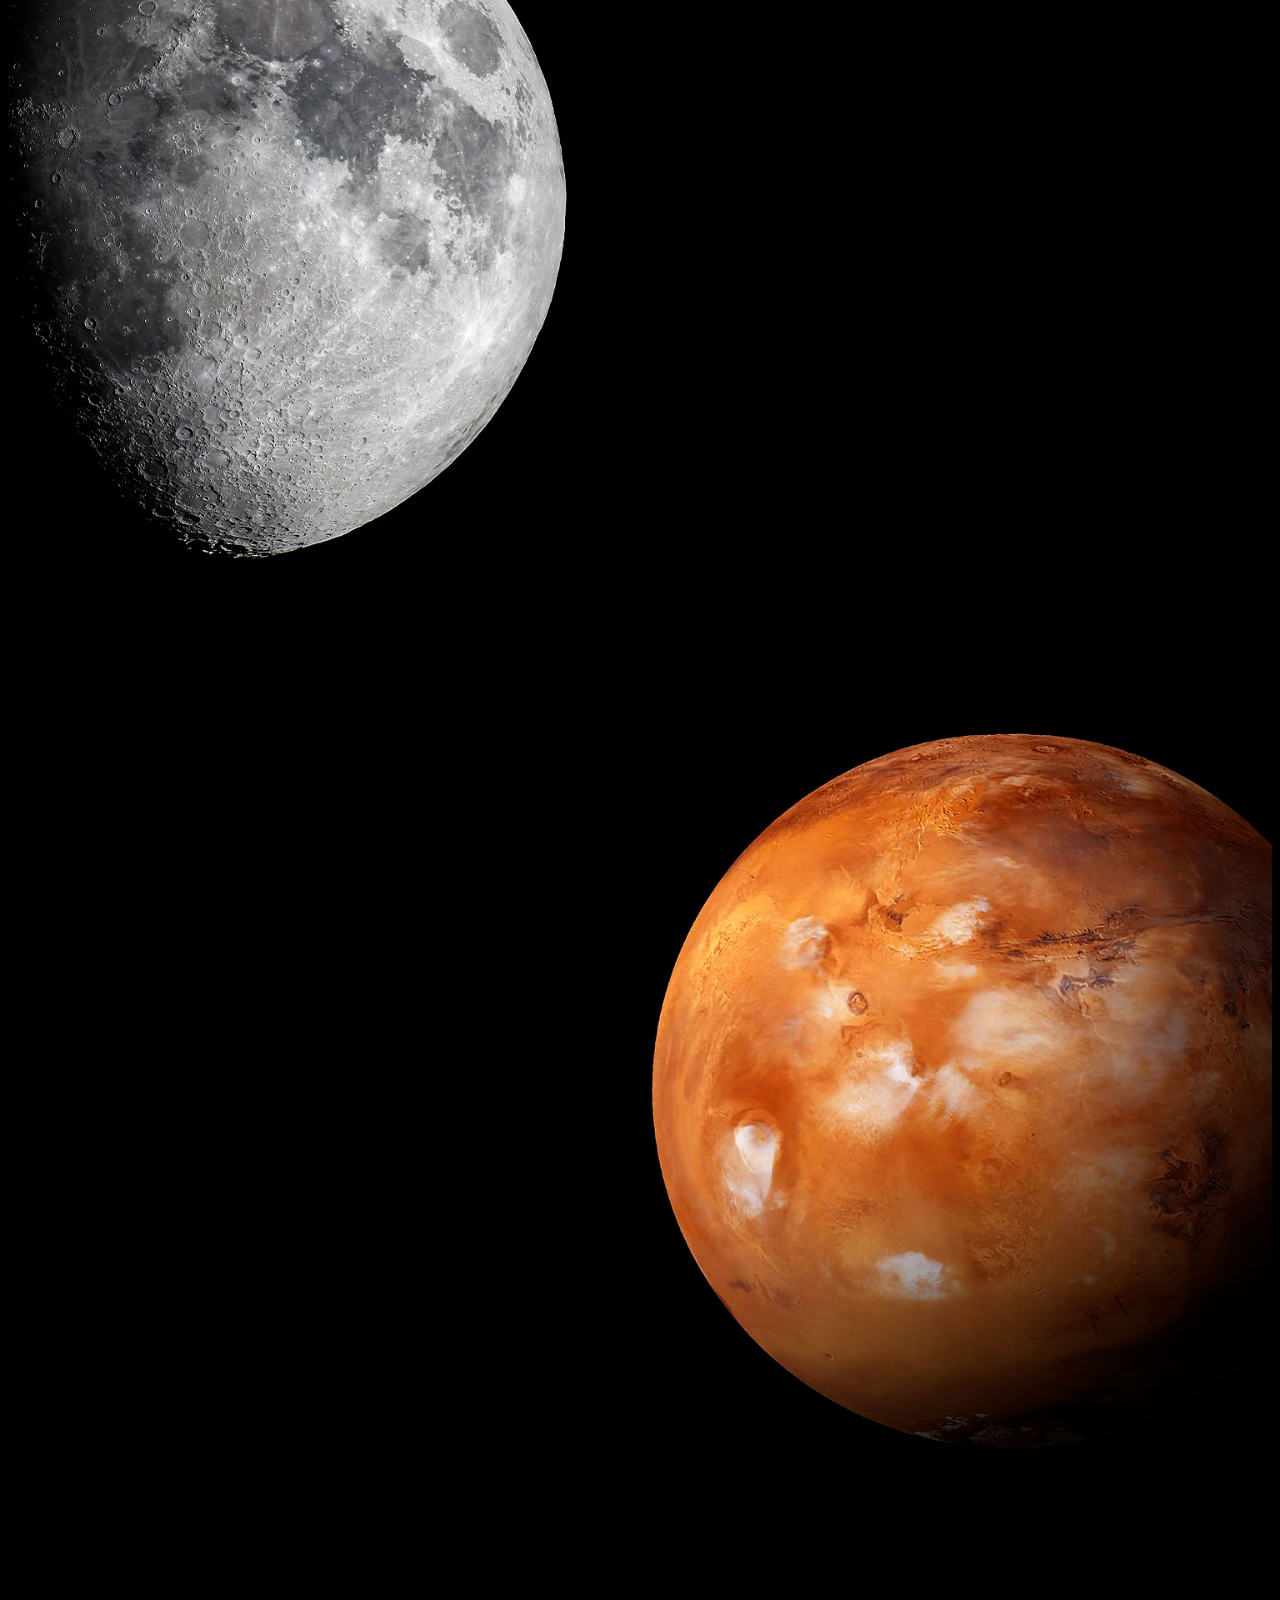
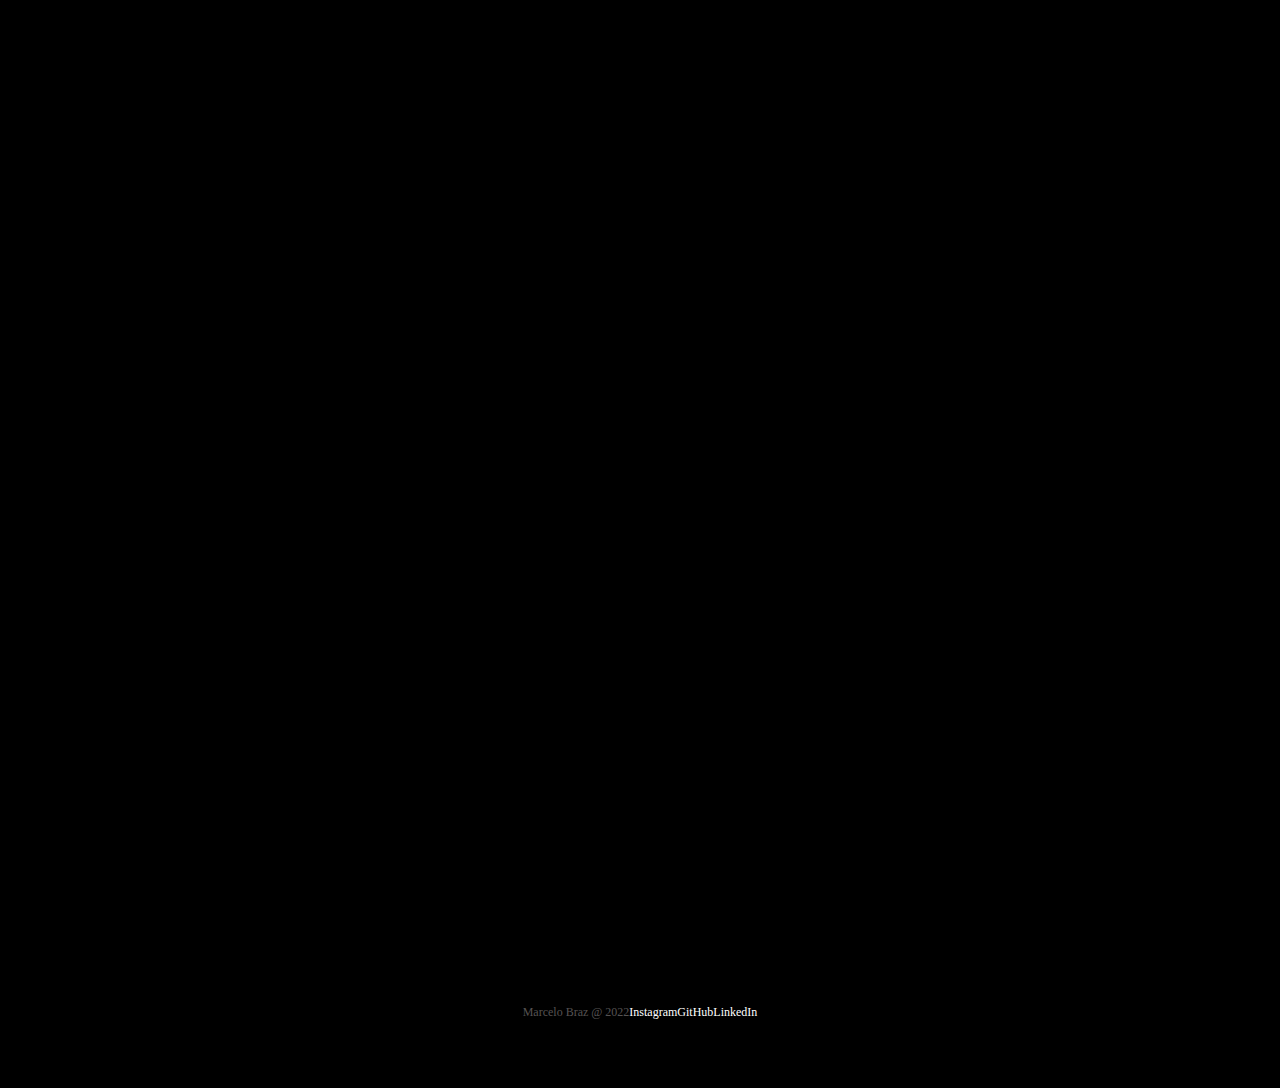
<file: humanFlight.html>
<!DOCTYPE html>
<html lang="pt-br">
<head>
    <meta charset="UTF-8">
    <meta http-equiv="X-UA-Compatible" content="IE=edge">
    <meta name="viewport" content="width=device-width, initial-scale=1.0">
    <title>OneBitX - Human Space Flight</title>

    <!--Favicon-->
    <link rel="shortcut icon" href="./img/favicon.png" type="image/x-icon">

    <!--Link da biblioteca AOS-->
    <link rel="stylesheet" href="https://unpkg.com/aos@next/dist/aos.css" />

    <!--Link do CSS do Bootstrap-->
    <link href="https://cdn.jsdelivr.net/npm/bootstrap@5.1.3/dist/css/bootstrap.min.css" rel="stylesheet" integrity="sha384-1BmE4kWBq78iYhFldvKuhfTAU6auU8tT94WrHftjDbrCEXSU1oBoqyl2QvZ6jIW3" crossorigin="anonymous">

    <!--Link CSS-->
    <link rel="stylesheet" href="css/style.css">

</head>
<body>

    <!--Criamos um container onde irá conter todo o site-->
    <div class="container-fluid container00 container08">
        <div class="container">

            <!--Aqui criamos o header com a navbar-->
            <header class="header">
                <nav class="navbar navbar-expand-lg navbar-dark bg-transparent pt-4">
                    <div class="container-fluid">
                      <a class="navbar-brand" href="index.html">
                          <img src="./img/logo-obc-2021-darkbg.png" alt="logoOneBitCode" class="logoPc img-fluid">
                      </a>
                      <button class="navbar-toggler" type="button" data-bs-toggle="collapse" data-bs-target="#navbarNav" aria-controls="navbarNav" aria-expanded="false" aria-label="Toggle navigation">
                        <span class="navbar-toggler-icon"></span>
                      </button>
                      <div class="collapse navbar-collapse" id="navbarNav">
                          <ul class="navbar-nav">
                            <li class="nav-item">
                              <a class="nav-link active" aria-current="page" href="falcon9.html" id="navItem">FALCON 9</a>
                            </li>
                            <li class="nav-item">
                              <a class="nav-link active" href="humanFlight.html" id="navItem">HUMAN SPACE FLIGHT</a>
                            </li>
                          </ul>
                    </div>
                </div>
                  </nav>
            </header>

            <!--Primeira seção da home-->
            <div class="container text-center container01Content" data-aos="fade-down" data-aos-duration="1500">
              <p class="h1 titleHuman">HUMAN SPACEFLIGHT</p>
              <p class="subTitleHuman">FAZENDO A VIDA MULTIPLANETÁRIA</p>
              
              <!--Seta no fim da seção-->
              <img src="./img/home/arrowDown.gif" alt="arrowDown" class="arrowDown">
                
            </div>

        </div>
    </div>

    <!--Descrição-->
    <div class="container-fluid text-center earthDesc">
      <p class="textDescEarth" data-aos="flip-right" data-aos-duration="1500">SpaceX também oferece voos cormeciais para orbita terrestre e lunar. Para começar a planejar a sua jornada, por favor contate-nos por <a class="emailObc"  href="#">TESTE</a></p>
    </div>

    <!--Segunda seção da home-->
    <div class="container-fluid container00 container09">
        <div class="containerRightContent" data-aos="fade-right" data-aos-duration="1500">
            <p>MISSÃO</p>
            <p class="h2 titleSection">ORBITA DA TERRA</p>
            <p class="subTitle">EXPERIMENTE O PLANETA AZUL A 300KM DE ALTURA</p>
            <button type="button" class="btn btn-outline-light p-3 px-5" id="button">EXPLORAR</button>
        </div>
    </div>

    <!--Terceira seção da home-->
    <div class="container-fluid container00 container10">
      <div class="containerLeftContent" data-aos="fade-up" data-aos-duration="1500">
          <p>MISSÃO</p>
          <p class="h2 titleSection">ESTAÇÃO ESPACIAL</p>
          <p class="subTitle">TRANSPORTANDO HUMANOS PARA O LABORATÓRIO VOADOR</p>
          <button type="button" class="btn btn-outline-light p-3 px-5" id="button">EXPLORAR</button>
      </div>
  </div>

    <!--Quarta seção da home-->
    <div class="container-fluid container00 container11">
      <div class="containerRightContent titlePadding" data-aos="fade-right" data-aos-duration="1000">
          <p>MISSÃO</p>
          <p class="h2 titleSection">LUA</p>
          <p class="subTitle">RETORNANDO HUMANOS PARA A NOSSA LUA VIZINHA</p>
          <button type="button" class="btn btn-outline-light p-3 px-5" id="button">EXPLORAR</button>
      </div>
  </div>

  <!--Última sessão-->
  <div class="container-fluid container00 container12">
    <div class="containerLeftContent" data-aos="flip-right" data-aos-duration="1500">
        <p>MISSÃO</p>
        <p class="h2 titleSection">MARTE E ALÉM</p>
        <p class="subTitle">O CAMINHO PARA TORNAR A HUMANIDADE MULTIPLANETÁRIA</p>
        <button type="button" class="btn btn-outline-light p-3 px-5" id="button">EXPLORAR</button>
    </div>
</div>

    <!--Footer secundário-->
    <div class="container-fluid text-center downloadDesc">
      <p data-aos="fade-right" data-aos-duration="1200"><span>Para mais informações sobre os serviçoes entre em contato com</span> <a class="emailObc" href="#" target="blank">TESTE</a></p>
      <button type="button" class="btn btn-outline-light p-3" data-aos="flip-left" data-aos-duration="1000">BAIXAR GUIA DO USUÁRIO</button>
      <button type="button" class="btn btn-outline-light p-3" data-aos="flip-up" data-aos-duration="1300">CAPACIDADES E SERVIÇOS</button>
    </div>

    <!--Footer-->
    <footer class="container-fluid footer">
        <span class="me-4 copyOBC">Marcelo Braz @ 2022</span>
        <a href="#" target="blank" class="me-4">Instagram</a>
        <a href="#" target="blank" class="me-4">GitHub</a>
        <a href="#" target="blank">LinkedIn</a>
    </footer>


    <!--Script da biblioteca AOS-->
    <script src="https://unpkg.com/aos@next/dist/aos.js"></script>
    <script>
      AOS.init();
    </script>

    <!--Script do Bootstrap-->
    <script src="https://cdn.jsdelivr.net/npm/bootstrap@5.1.3/dist/js/bootstrap.bundle.min.js" integrity="sha384-ka7Sk0Gln4gmtz2MlQnikT1wXgYsOg+OMhuP+IlRH9sENBO0LRn5q+8nbTov4+1p" crossorigin="anonymous"></script>
</body>
</html>
</file>
<file: css/style.css>
@import url("https://fonts.googleapis.com/css2?family=Rubik:wght@400&display=swap");
* {
  color: white;
}

.header {
  font-size: 12px;
  font-weight: bold;
}
.header #navItem {
  margin-left: 10px;
}
.header #navItem:hover {
  color: #b9b9b9;
}

.container00 {
  min-height: 100vh;
  background-size: cover;
  background-repeat: no-repeat;
  background-position: center;
}

.arrowDown {
  display: inline-block;
  width: 90px;
  margin-top: 5px;
}

.logoPc {
  width: 240px;
  margin-left: -10px;
  margin-right: 20px;
}

#button {
  padding: 15px 35px;
  border: 2px solid white;
}

.footer {
  background-color: black;
  height: 15vh;
  font-size: 12px;
  font-weight: 500;
  display: flex;
  align-items: center;
  justify-content: center;
}
.footer a {
  text-decoration: none;
  color: white;
}
.footer a:hover {
  color: #b9b9b9;
}

.downloadDesc {
  background-color: black;
  height: 85vh;
  padding-top: 240px;
}
.downloadDesc button {
  border: 2px solid white;
  margin-right: 10px;
}

.emailObc {
  text-decoration: none;
  color: white;
  border-bottom: 1px solid white;
}
.emailObc:hover {
  color: #b9b9b9;
}

.copyOBC {
  color: #555252;
}

@media (max-width: 449px) {
  .downloadDesc button {
    margin: 10px 0px;
  }
}
@media (max-width: 405px) {
  .logoPc {
    width: 180px;
    margin-top: 15px;
  }
  .footer {
    font-size: 10px;
  }
}
@media (max-width: 350px) {
  .logoPc {
    width: 150px;
    margin-top: 15px;
  }
}
.container00.container01 {
  background-image: url(../../img/home/01.jpg);
}
.container00.container02 {
  background-image: url(../../img/home/03.jpg);
}
.container00.container03 {
  background-image: url(../../img/home/02.gif);
}
.container00.container04 {
  background-image: url(../../img/home/04.jpg);
}

.titlePadding {
  padding-top: 200px;
}

.shortTitle {
  width: 550px;
  margin-bottom: 25px;
}

.mediumTitle {
  width: 650px;
  margin-bottom: 25px;
}

@media (max-width: 750px) {
  .titlePadding {
    padding-top: 120px;
  }
  .shortTitle, .mediumTitle {
    width: auto;
    font-size: 50px;
  }
}
@media (max-width: 380px) {
  .shortTitle, .mediumTitle {
    width: auto;
    font-size: 40px;
  }
}
.container00.container05 {
  background-image: url(../../img/falcon9/01.jpg);
}
.container00.container06 {
  background-image: url(../../img/falcon9/02.jpg);
}
.container00.carrossel01 {
  background-image: url(../../img/falcon9/03.jpg);
}
.container00.carrossel02 {
  background-image: url(../../img/falcon9/04.jpg);
}
.container00.carrossel03 {
  background-image: url(../../img/falcon9/05.jpg);
}
.container00.carrossel04 {
  background-image: url(../../img/falcon9/06.jpg);
}
.container00.carrossel05 {
  background-image: url(../../img/falcon9/07.jpg);
}
.container00.container07 {
  background-image: url(../../img/falcon9/08.jpg);
}

.titleContent {
  display: flex;
  flex-direction: column;
  justify-content: center;
  align-items: flex-start;
  min-height: 80vh;
}

.titleFalcon9 {
  font-size: 90px;
  font-family: "Rubik", sans-serif;
  font-weight: 514;
}

.numbers {
  background-color: black;
  height: 40vh;
  display: flex;
  flex-direction: column;
  justify-content: center;
}
.numbers .titleNumb {
  font-size: 90px;
}
.numbers .subTitleNumb {
  font-size: 20px;
}

.containerFalcon9Desc {
  display: grid;
  height: 90vh;
  align-items: center;
  justify-content: left;
}

.falcon9Desc {
  font-size: 22px;
  width: 640px;
  line-height: 50px;
}

#overViewPosition {
  width: 500px;
  margin-left: 13%;
  padding-top: 15%;
}

.carrosselSlide img {
  height: 100vh;
}

.carousselText {
  background-color: black;
}

.copyObc {
  color: #555252;
}

.footer {
  background-color: black;
  height: 15vh;
  font-size: 12px;
  font-weight: 500;
  display: flex;
  align-items: center;
  justify-content: center;
}
.footer a {
  text-decoration: none;
  color: white;
}
.footer a:hover {
  color: #b9b9b9;
}

@media (max-width: 768px) {
  .numbers .titleNumb {
    font-size: 80px;
  }
  .numbers .subTitleNumb {
    font-size: 20px;
  }
  .falcon9Desc {
    width: auto;
  }
  #overViewPosition {
    padding-top: 35%;
  }
}
@media (max-width: 575px) {
  .numbers {
    height: 60vh;
  }
  #overViewPosition {
    width: auto;
    margin-left: auto;
  }
}
@media (max-width: 375px) {
  .titleFalcon9 {
    font-size: 50px;
  }
  .falcon9Desc {
    font-size: 18px;
    line-height: auto;
  }
}
body {
  background-color: black;
}

.container00.container08 {
  background-image: url(../../img/humanFlight/01.jpg);
}
.container00.container09 {
  background-image: url(../../img/humanFlight/02.jpg);
}
.container00.container10 {
  background-image: url(../../img/humanFlight/03.jpg);
}
.container00.container11 {
  background-image: url(../../img/humanFlight/04.jpg);
}
.container00.container12 {
  background-image: url(../../img/humanFlight/05.jpg);
}

.container01Content {
  height: 90vh;
  display: flex;
  flex-direction: column;
  justify-content: center;
  align-items: center;
}
.container01Content .titleHuman {
  font-size: 120px;
}
.container01Content .subTitleHuman {
  margin: 20px 0px 50px 0;
  font-size: 30px;
  font-weight: 300;
}

.earthDesc {
  background-color: black;
  height: 25vh;
  display: flex;
  align-items: center;
  justify-content: center;
}
.earthDesc .textDescEarth {
  color: #d8d8d8;
  font-weight: 400;
  font-size: 20px;
  width: 800px;
}

.containerRightContent {
  margin-left: 55%;
  padding-top: 15%;
}

.containerLeftContent {
  margin-left: 5%;
  padding-top: 15%;
}

.titleSection {
  font-size: 60px;
  font-weight: bold;
}

.subTitle {
  font-weight: 300;
  margin-bottom: 40px;
}

@media (max-width: 768px) {
  .container01Content .titleHuman {
    font-size: 90px;
  }
  .container01Content img {
    width: 150px;
  }
  .containerRightContent {
    margin-left: 15%;
  }
  .containerLeftContent {
    margin-left: 15%;
  }
  .earthDesc .textDescEarth {
    font-weight: 400;
    font-size: 18px;
  }
}
@media (max-width: 610px) {
  .container01Content .titleHuman {
    font-size: 60px;
  }
  .container01Content .subTitleHuman {
    font-size: 24px;
  }
  .container01Content .containerRightContent {
    margin-left: 5%;
  }
  .container01Content .containerLeftContent {
    margin-left: 5%;
  }
  .container01Content .titleSection {
    font-size: 50px;
  }
}
@media (max-width: 380px) {
  .container01Content .titleHuman {
    font-size: 40px;
  }
  .container01Content .subTitleHuman {
    font-size: 24px;
  }
  .container01Content img {
    width: 100px;
  }
}

/*# sourceMappingURL=style.css.map */
</file>
